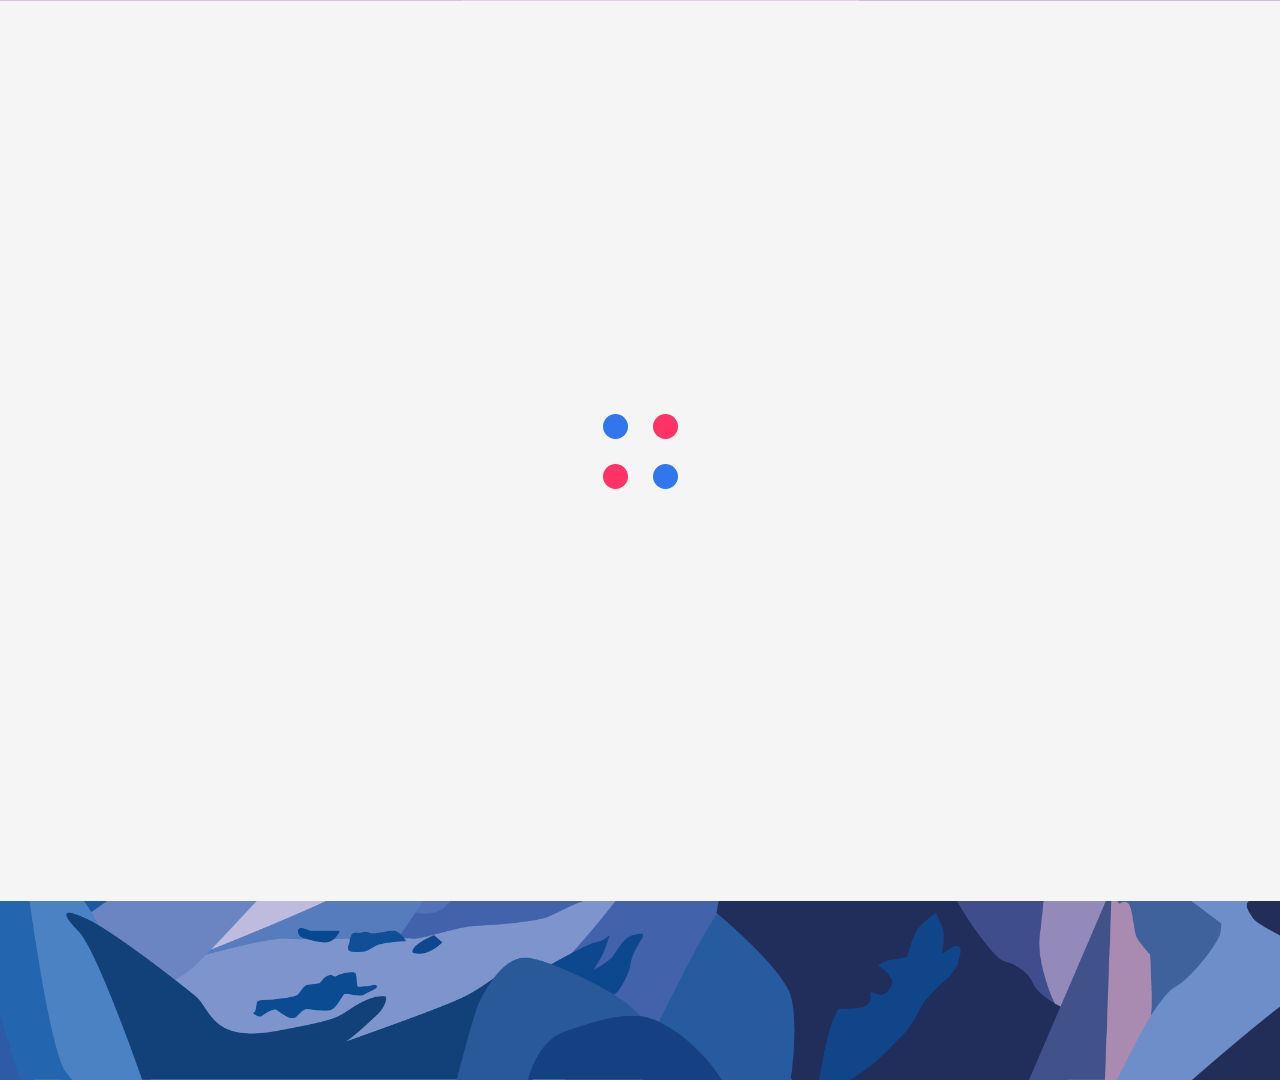
<file: Web/index.html>
<!DOCTYPE html>
<html>

<head>
	<title>智慧旅游大数据系统</title>
	<link rel="icon" href="./images/疫情填报.svg">
	<!--mobile apps-->
	<meta name="viewport" content="width=device-width, initial-scale=1">
	<meta http-equiv="Content-Type" content="text/html; charset=utf-8" />
	<script
		type="application/x-javascript"> addEventListener("load", function() { setTimeout(hideURLbar, 0); }, false); function hideURLbar(){ window.scrollTo(0,1); } </script>
	<!--mobile apps-->
	<!--Custom Theme files -->
	<link href="css/bootstrap.css" type="text/css" rel="stylesheet" media="all">
	<link href="css/style.css" type="text/css" rel="stylesheet" media="all">
	<link rel="stylesheet" href="./font-awesome-4.7.0/font-awesome-4.7.0/css/font-awesome.min.css">
	<!-- //Custom Theme files -->
	<!-- js -->
	<script src="js/jquery-1.11.1.min.js"></script>
	<!--//web-fonts-->
	<!--animate-->
	<link href="css/animate.css" rel="stylesheet" type="text/css" media="all">
	<!-- Style CSS -->
	<link rel="stylesheet" href="assets/css/style.css">

	<script src="js/wow.min.js"></script>
	<script>
		new WOW().init();
	</script>
	<!--//end-animate-->
	<!-- start-smoth-scrolling-->
	<script type="text/javascript">
		jQuery(document).ready(function ($) {
			$(".scroll").click(function (event) {
				event.preventDefault();

				$('html,body').animate({ scrollTop: $(this.hash).offset().top }, 1000);
			});
		});
	</script>
	<!--//end-smoth-scrolling-->
	<style>
		@import url('https://fonts.googleapis.com/css?family=Lato:300,700');

		body {
			background: #81CCE8;
		}

		.search-box {
			margin-top: 3.5em;
			display: flex;
			justify-content: center;
			align-items: center;
		}

		input {
			box-shadow: 0px 5px 7px rgba(0, 0, 0, .1);
			background: rgba(255, 255, 255, .7);
			border: 2px solid rgba(133, 176, 218, .7);
			outline: none;
			width: 500px;
			height: 63px;
			border-radius: 15px 0 0 15px;
			font-size: 1.4em;
			font-weight: 300;
			padding: 0px 10px;
			font-family: 'Lato', sans-serif;
			letter-spacing: 2px;
			text-transform: uppercase;
			color: rgba(31, 60, 136, .7);
		}

		input::-moz-placeholder {
			/* Mozilla Firefox 19+ */
			color: #000;
			opacity: 1;
		}

		.search-btn {
			box-shadow: 0px 5px 7px rgba(0, 0, 0, .1);
			height: 62px;
			width: 65px;
			outline: none;
			border-radius: 0 15px 15px 0;
			background: linear-gradient(rgba(133, 176, 218, .7), rgb(223, 177, 205));
			color: #ffffff;
			border: none;
			transition: all .3s ease;
		}

		.search-btn :hover {
			transition: all .3s ease;
			font-size: 2.5em;
		}
	</style>
</head>

<body>
	<!-- PRELOADER
		============================================= -->
	<div id="loader-wrapper">
		<div id="loader">
			<div class="cssload-spin-box"></div>
		</div>
	</div>

	<!--banner-->
	<div id="home" class="banner">
		<div class="banner-info">
			<div class="banner-top">
				<div class="container">
					<div class="col-md-6 banner-top-left wow slideInDown animated" data-wow-delay=".5s">
						<ul class="social-icons">
							
						</ul>
					</div>
					<div class="col-md-6 banner-top-right wow slideInDown animated" data-wow-delay=".5s">
						
					<div class="clearfix"> </div>
				</div>
			</div>
			<div class="banner-text" style="margin-top: -10px;">
				<h1 class="wow slideInRight animated" data-wow-delay=".5s"
					style="font-size: 3.5em;font-weight: lighter;color: rgb(237, 243, 255);margin-bottom: 20px;">智慧旅游大数据系统</h1>
				<h1 class="wow slideInLeft animated" data-wow-delay=".5s"
					style="font-size: 5.5em;color: rgb(88,120,181);">请输入您的目的地</h1>
				<p class="wow slideInRight animated" data-wow-delay=".5s" style="color: rgba(88,120,181,.7);margin-top: 30px;">Please
					enter your destination </p>
				<div>
					<div class="search-box wow slideInLeft animated">
						<input class="-ms-input-placeholder" type="search" placeholder="请输入景点位置" />
						<a href="./main.html" target="_black">
							<button type="submit" class="search-btn"><i class="fa fa-search"></i></button></a>
					</div>
				</div>
			</div>
			<div style="height:8.1em;"></div>
			<!--navigation-->
			<!-- <div class="top-nav wow">
				<div class="container">
					<div class="navbar-header logo">
						<button type="button" class="navbar-toggle collapsed" data-toggle="collapse"
							data-target="#bs-example-navbar-collapse-1">
							Menu
						</button>
					</div>
					<!-- Collect the nav links, forms, and other content for toggling -->
					<!-- <div class="collapse navbar-collapse" id="bs-example-navbar-collapse-1" style="margin-top: 2em;">
						<div class="menu">
							<ul class="nav navbar">
								<li class="menu-item menu-item-current"><a href="#home"
										class="menu-link scroll">疫情查询</a></li>
								<li class="menu-item"></li>
								<li class="menu-item"></li>
								<li class="menu-item"><a href="#">疫情实况</a></a></li>
							</ul>
						</div>
						<div class="clearfix"> </div>
						<script src="js/classie.js"></script>
						<script>
							(function () {
								[].slice.call(document.querySelectorAll('.menu')).forEach(function (menu) {
									var menuItems = menu.querySelectorAll('.menu-link'),
										setCurrent = function (ev) {
											ev.preventDefault();

											var item = ev.target.parentNode; // li

											// return if already current
											if (classie.has(item, 'menu-item-current')) {
												return false;
											}
											// remove current
											classie.remove(menu.querySelector('.menu-item-current'), 'menu-item-current');
											// set current
											classie.add(item, 'menu-item-current');
										};

									[].slice.call(menuItems).forEach(function (el) {
										el.addEventListener('click', setCurrent);
									});
								});
							})(window);
						</script>
					</div> -->
					<!-- script-for sticky-nav -->
					
					<!-- /script-for sticky-nav -->
				</div>
			</div> -->
			<!--//navigation-->
		</div>
	</div>
	<script src="assets/js/roiton.js"></script>
	<script src="js/bootstrap.js"></script>
</body>

</html>
</file>
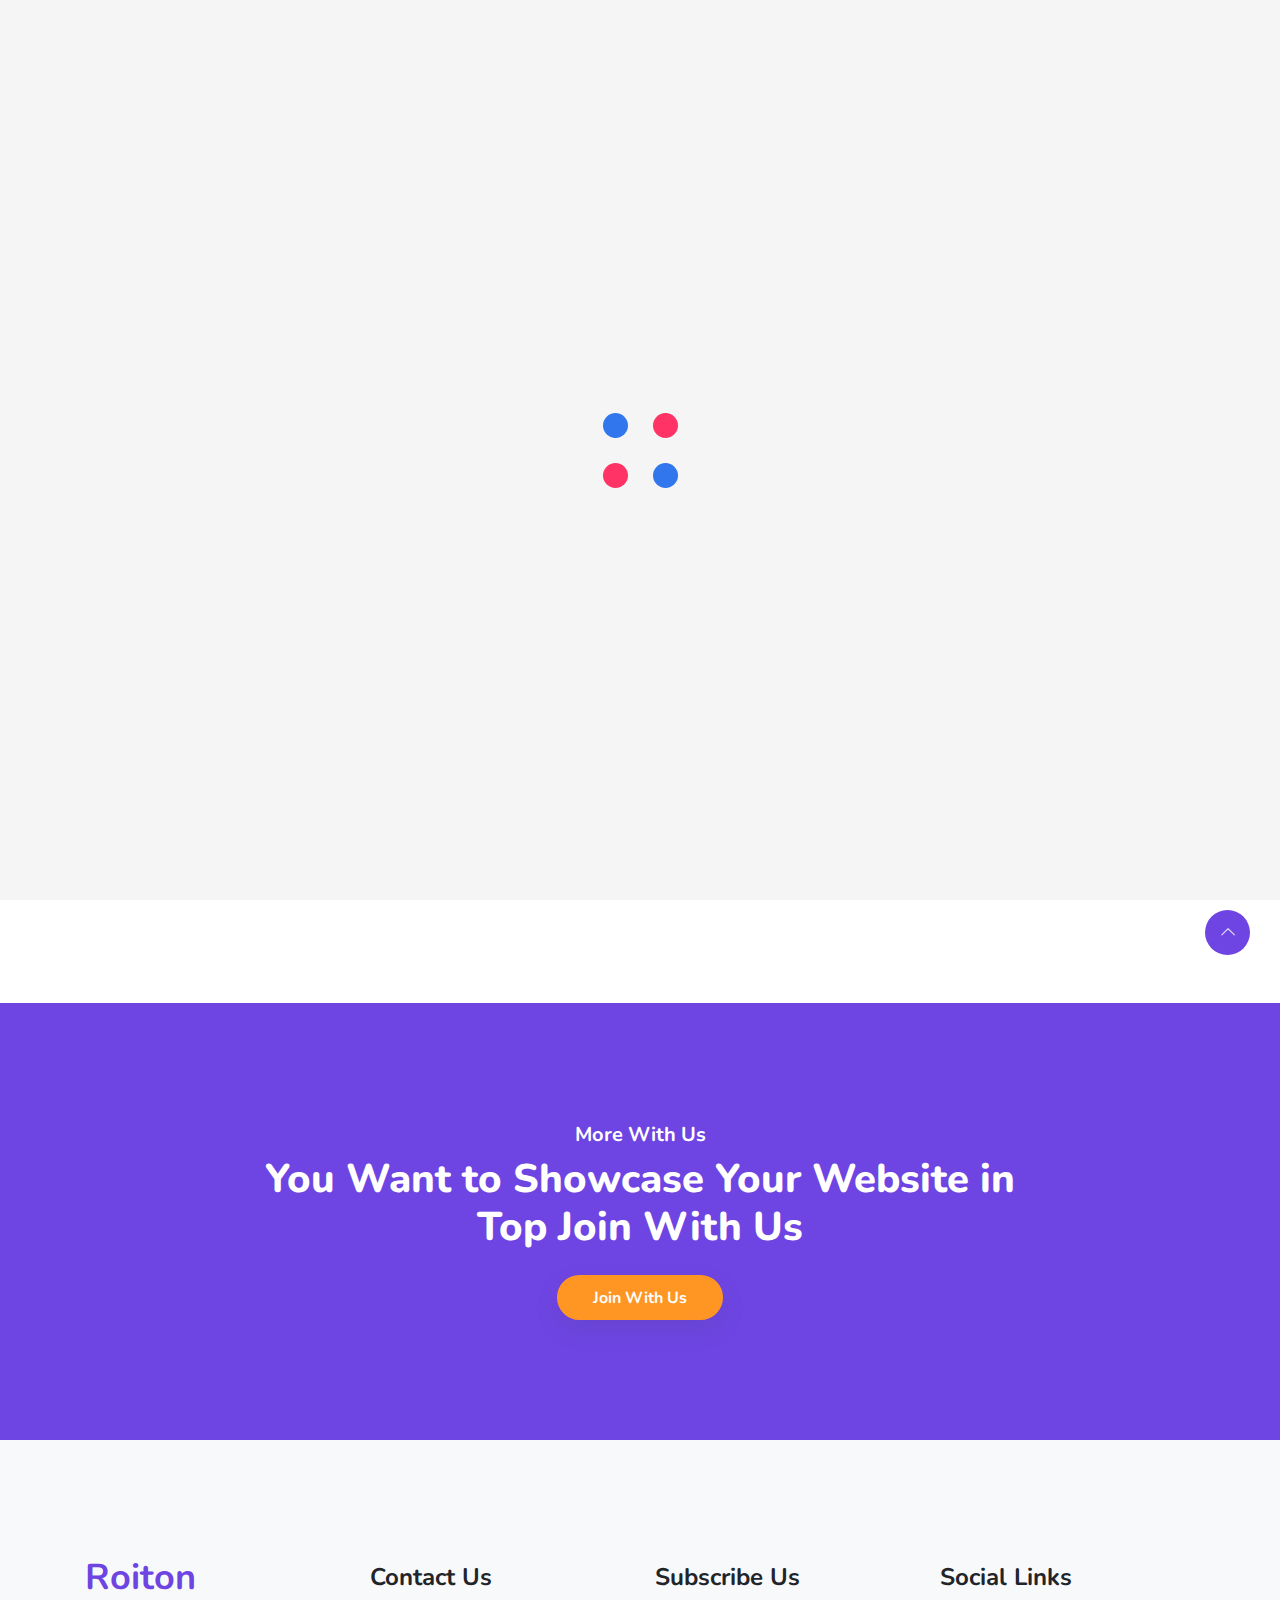
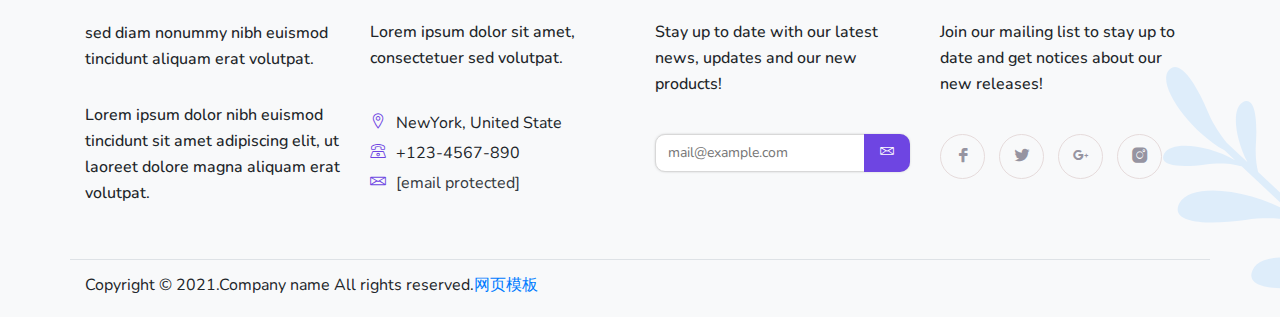
<file: Web/about-01.html>
﻿<!DOCTYPE html>
<html lang="en">
    <head>
        <meta charset="UTF-8">
        <meta name="viewport" content="width=device-width, initial-scale=1, shrink-to-fit=no">
        <meta name="description" content="Roiton"/>
        <meta name="keywords" content="Responsive, HTML5 template, Retrina Group, Multi Page, Landing, Startup, Business, Company, Corporate, Creative, Freelancers">
        <meta name="author" content="Retrina Group" />

  		<!-- SITE TITLE -->
        <title>Roiton - Bootstrap 4 Multipurpose Landing Pages Pack for Startups, Creatives and Freelancers</title>

        <!--  FavIcon  -->
        <link rel="shortcut icon" href="assets/img/favicon.ico">

        <!-- GOOGLE FONTS -->
        <link href="https://fonts.googleapis.com/css2?family=Nunito:wght@200;300;400;600;700;800;900&display=swap" rel="stylesheet">

        <!-- Bootstrap CSS -->
        <link rel="stylesheet" href="assets/css/bootstrap.css">
        <!-- Animated  CSS  -->
        <link rel="stylesheet" href="assets/css/animated.css">
        <!-- LineIcon Css -->
        <link rel="stylesheet" href="assets/css/LineIcons.css">
        <!--  Magnific Popup CSS  -->
        <link rel="stylesheet" href="assets/css/magnific-popup.css">
        <!--  Owl Carousel CSS  -->
        <link rel="stylesheet" href="assets/css/owl.carousel.min.css">
        <!-- Style CSS -->
        <link rel="stylesheet" href="assets/css/style.css">
    </head>

    <body data-spy="scroll" data-target="#scrollspy" data-offset="61">

       
        <!-- PRELOADER
		============================================= -->		
		<div id="loader-wrapper">
			<div id="loader">
				<div class="cssload-spin-box"></div>
			</div>
        </div>
        
        <!-- PAGE CONTENT
		============================================= -->	
		<div id="page-content" class="page-content demo-01">

            <!-- HEADER
            ============================================= -->
            <!-- HERO
            ============================================= -->

            <!-- ABOUT
            ============================================= -->


            <!-- SKILL
            ============================================= -->
            <section id="skills" class="py-6">
                <div class="container">


                    <div class="row align-items-center mt-5">
                        <div class="col-lg-6">
                            <h4 class="about-title">There are many variations of passages of Lorem ipsum </h4>
                            <p class="text-muted mt-2">There are many variations of passages of Lorem ipsum, or lipsum as it is sometimes known, is dummy text used in, graphic or web designs.</p>
                            <p class="text-muted">Maecenas placerat facilisis mollis. Duis sagittis ligula in sodales vehicula placerat facilisis....</p>
                        </div>
                        <div class="col-lg-6">
                            <div class="skill-box pt-4 pt-lg-0 mt-4 mt-lg-0">
                                <div class="skillbar clearfix" data-percent="95%">
                                    <div class="skillbar-title"><span>HTML</span></div>
                                    <div class="skillbar-bar"></div>
                                    <div class="skill-bar-percent">95%</div>
                                </div>
                                <div class="skillbar clearfix " data-percent="85%">
                                    <div class="skillbar-title"><span>CSS</span></div>
                                    <div class="skillbar-bar"></div>
                                    <div class="skill-bar-percent">85%</div>
                                </div>
                                <div class="skillbar clearfix" data-percent="75%">
                                    <div class="skillbar-title"><span>PHP</span></div>
                                    <div class="skillbar-bar"></div>
                                    <div class="skill-bar-percent">75%</div>
                                </div>
                                <div class="skillbar clearfix" data-percent="80%">
                                    <div class="skillbar-title"><span>JQuery</span></div>
                                    <div class="skillbar-bar"></div>
                                    <div class="skill-bar-percent">80%</div>
                                </div>
                            </div>
                        </div>
                    </div>   <!-- End row -->


                </div>  <!-- End container -->
            </section>   <!-- END SKILL -->



            <!-- TEAM
            ============================================= -->

             <!-- TESTIMONIAL
            ============================================= -->
            <section id="testimonial" class="testimonial py-6 text-center">
                <div class="container">
                    <div class="row">


                        <div class="col-lg-9 mx-auto">

                            <!-- Title -->
                            <div class="section-title">
                                <h3 class="sub-title base-color mb-2">Testimonials</h3>
                                <h2 class="title text-dark">What our client say about us </h2>
                            </div>

                            <div class="owl-carousel mt-4">


                                <!-- Item 01 -->
                                <div class="testimonial-item">
                                    <p>" In a professional context it often happens that private or corporate clients corder a publication to be made and presented with the actual content still not being ready. "</p>
                                    <div>
                                        <img src="assets/img/client/client-01.jpg"  class="m-auto" alt="/">
                                    </div>
                                    <p class="mt-3 font-weight-bold">-Jone Doe, 
                                        <span class="d-block">Seo Manager</span>
                                    </p>
                                </div>


                                <!-- Item 02 -->
                                <div class="testimonial-item">
                                    <p>" In a professional context it often happens that private or corporate clients corder a publication to be made and presented with the actual content still not being ready. "</p>
                                    <div>
                                        <img src="assets/img/client/client-02.jpg"  class="m-auto"  alt="/">
                                    </div>
                                    <p class="mt-3 font-weight-bold">-Jessy Doe, 
                                        <span class="d-block">UI Designer</span>
                                    </p>
                                </div>


                                <!-- Item 03 -->
                                <div class="testimonial-item">
                                    <p>" In a professional context it often happens that private or corporate clients corder a publication to be made and presented with the actual content still not being ready. "</p>
                                    <div>
                                        <img src="assets/img/client/client-03.jpg"  class="m-auto"  alt="/" >
                                    </div>
                                    <p class="mt-3 font-weight-bold">-Jully Doe, 
                                        <span class="d-block">UX Designer</span>
                                    </p>
                                </div>
                            </div>
                        </div>
                    </div>
                </div>  <!-- End container -->
            </section>  <!-- END TESTIMONIAL -->



            <!-- NEWSLETTER
            ============================================= -->
            <div class="newsletter-01 bg-base-color py-6">
                <div class="container">
                    <div class="row py-4">
                        <div class="col-lg-9 m-auto">
                            <h5 class="text-white text-capitalize">More With Us</h5>
                            <div class="mb-4">
                                <h2>You Want to Showcase Your Website in Top Join With Us</h2>
                            </div>

                            <!-- Buttons -->
                            <div class="hero-btns">
                                <a href="javascript:void(0);" class="btn text-capitalize mb-lg-0">Join With Us</a>
                            </div>
                           
                        </div>
                    </div>
                </div>
            </div>  <!--  END NEWSLETTER -->



            <!-- FOOTER
            ============================================= -->
            <footer id="footer" class="container-fluid pt-6 bg-light">
                <!-- FOOTER CONTENT -->
                <div class="row">
                    <div class="footer-section-bg-graphics">
                        <img src="assets/img/footer-section-bg.png" alt="/">
                    </div>

                    <div class="container">
                        <div class="row footer-section">


                            <!-- FOOTER Roiton-INFO -->
                            <div class=" col-lg-3 col-md-6">
                                <div class=" footer-section-logo">

                                    <!-- Title -->
                                    <a href="index.html">
                                        <h3 class="base-color">Roiton</h3>
                                    </a>

                                    <!-- Text -->	
                                    <p>sed diam nonummy nibh euismod tincidunt  aliquam erat volutpat.</p>
                                    <p>Lorem ipsum dolor nibh euismod tincidunt sit amet adipiscing elit, ut laoreet dolore magna aliquam erat volutpat.</p>
                                    
                                </div>

                            </div>  <!-- END FOOTER Roiton-INFO -->

                            <!-- FOOTER INFO -->
                            <div class="col-lg-3 col-md-6">
                                <div class="footer-section-information">

                                    <!-- Title -->
                                    <h4>Contact Us</h4>
                                        <!-- Text -->	
                                        <p>Lorem ipsum dolor sit amet, consectetuer sed volutpat.</p>
                        
                                    <ul>
                                        <li><span class="base-color lni-map-marker"></span>NewYork, United State</li>
                                        <li><span class="base-color lni-phone"></span>+123-4567-890</li>
                                        <li><span class="base-color lni-envelope"></span><a href="mailto:" class="text-dark"><span class="__cf_email__" data-cfemail="0675676b766a634675676b766a632865696b">[email&#160;protected]</span></a></li>
                                    </ul>
                                </div>

                            </div> <!-- END FOOTER INFO -->

                            <!-- FOOTER NEWSLETTER FORM -->
                            <div class="col-lg-3 col-md-6">
                                <div class="footer-section-newsletter">

                                    <!-- Title -->
                                    <h4>Subscribe Us</h4>

                                    <!-- Text -->
                                    <p>Stay up to date with our latest news, updates and our new products!</p>

                                    <form action="#" method="get">
                                        <button class="newsletter-btn" type="submit"><i class="lni-envelope text-white"></i></button>
                                        <input class="newsletter" type="text" placeholder="mail@example.com"/>
                                    </form>
                                </div>

                            </div>  <!-- END FOOTER NEWSLETTER FORM -->

                            <!-- FOOTER SOCIAL LINKS -->
                            <div class="col-lg-3 col-md-6">
                                <div class="footer-section-information">
                                    <!-- Title -->
                                    <h4>Social Links</h4>

                                    <!-- Text -->
                                    <p>Join our mailing list to stay up to date and get notices about our new releases!</p>

                                    <ul class="social-link list-inline">
                                        <li><a href="#"><i class="lni-facebook-filled"></i></a></li>
                                        <li><a href="#"><i class="lni-twitter-filled"></i></a></li>
                                        <li><a href="#"><i class="lni-google-plus"></i></a></li>
                                        <li><a href="#"><i class="lni-instagram-filled"></i></a></li>
                                    </ul>
                                </div>

                            </div> <!-- END SOCIAL LINKS -->
                        
                        </div>
                    </div> <!-- End container --> 

                </div>   <!-- END FOOTER CONTENT --> 


                <!-- FOOTER COPYRIGHT -->
                <div class="row footer-copy-right">
                    <div class="container">
                        <div class="row border-top">
                            <div class="col-sm-8 footer-copy-right-text">
                                Copyright &copy; 2021.Company name All rights reserved.<a target="_blank" href="https://sc.chinaz.com/moban/">&#x7F51;&#x9875;&#x6A21;&#x677F;</a>
                            </div>
                        </div>
                    </div>
                </div> <!-- END FOOTER COPYRIGHT -->

            </footer>  <!-- END FOOTER -->
           

         
        
            <!-- Return to Top -->
            <a href="javascript:void(0)" class="return-to-top"><i class="lni-chevron-up"></i></a>

		</div>



    <!--  jquery-3.5.1 -->
    <script src="assets/js/jquery-3.5.1.min.js"></script>
    <!--  Bootstrap JS  -->
    <script src="assets/js/bootstrap.js"></script>
    <!--  Easing JS  -->
    <script src="assets/js/jquery.easing.min.js"></script>
    <!--  Typed JS  -->
    <script src="assets/js/typed.js"></script>
    <!--  Wow JS  -->
    <script src="assets/js/wow.min.js"></script>
    <!--  CountTo JS  -->
    <script src="assets/js/jquery.countTo.js"></script>
    <!--  Isotope JS  -->
    <script src="assets/js/isotope.pkgd.min.js"></script>
    <!--  Magnific Popup JS  -->
    <script src="assets/js/jquery.magnific-popup.min.js"></script>
    <!--  Owl Carousel JS  -->
    <script src="assets/js/owl.carousel.min.js"></script>
    <!--  Custom JS  -->
    <script src="assets/js/roiton.js"></script>

    </body>
</html>
</file>
<file: Web/css/style.css>
body{
	margin:0;
	font-family: 'Roboto Condensed', sans-serif;
	background: #fff;
}
body a{
	transition: 0.5s all;
	-webkit-transition: 0.5s all;
	-moz-transition: 0.5s all;
	-o-transition: 0.5s all;
	-ms-transition: 0.5s all;
	text-decoration:none;
}
h1,h2,h3,h4,h5,h6{
	margin:0;	
}
p{
	margin:0;
}
ul,label{
	margin:0;
	padding:0;
}
body a:hover{
	text-decoration:none;
}
/*--baner--*/
.banner {
    height: 1080px;
    width: auto;
    background:url(../images/a.jpg) no-repeat center 0px;
	-webkit-background-size:cover;
	background-size:cover;
	-moz-background-size:cover;
	position: relative;
}
.banner-info {
	-webkit-background-size:cover;
	background-size: cover;
	-moz-background-size: cover;
	
}
/*--banner-top--*/
.banner-top {
    padding-top: 4em;
}
/*--social-icons--*/
ul.social-icons{
	display:block;
	padding: 0;
}
.social-icons li{
	display:inline-block;
}
.social-icons li a{  
    background: url(../images/social-icons.png) no-repeat 2px 1px;
    display: block;
    height: 30px;
    width: 30px;
	margin-right: 1em;
	-webkit-transition: .5s all;
    transition: .5s all;
    -moz-transition: .5s all;
}
.social-icons li a:before {
	content: '';
    display: block;
    height: 30px;
    width: 30px;
    border: 1px solid #fff;	
	-webkit-transform: rotate(45deg);
	transform: rotate(45deg);
	-moz-transform: rotate(45deg);
	-o-transform: rotate(45deg);
	-ms-transform: rotate(45deg);   
}
.social-icons li a.fb{
	background-position:2px -31px;
}
.social-icons li a.in{
    background-position: 3px -64px;
}
.social-icons li a.dott {
    background-position: 2px -97px;
}
.social-icons li a:hover::before {
    border-color: #00FFFF;
}
/*--//social-icons--*/
.banner-top-right p {
    color: #fff;
    font-size: 1.5em;
    text-align: right;
    font-weight: 100;
    font-family:'等线', cursive;
    letter-spacing: 4px;
}
.banner-top-right p span.glyphicon{
    font-size: 1.2em;
}
/*--//banner-top--*/
/*--banner-text--*/
.banner-text {
    padding: 17.6em 0 19.1em;
    text-align: center;
}
.banner-text h1 {
    color: #fff;
    font-size: 13em;
    letter-spacing: 25px;
    line-height: 1em;
}
.banner-text h1 a {
    color: #fff;
	display: inline-block;
	text-decoration:none;
}
.banner-text p {
    font-size: 1.2em;
    color: #fff;
    letter-spacing: 14px;
    margin-top: 0.5em;
}
/*--//banner-text--*/
/*--top-nav--*/
.top-nav {
    z-index: 999;
    background: rgba(255, 255, 255, 0.18);
    padding: 1em 0;
}
nav.navbar.navbar-default {
    background-color: inherit;
    border: none;
    margin: 0;
}
ul.nav.navbar {
    text-align: center;
	margin: 0;
	min-height: inherit;
}
.top-nav ul li {
    margin: 0 0 0 1em;
    display: inline-block;
}
.top-nav ul li:nth-child(1){
	 margin: 0;
}
/* Effect 11: text fill based on Lea Verou's animation http://dabblet.com/gist/6046779 */
.top-nav ul li a {
    text-decoration: none;
    letter-spacing: 6px;
    font-size: 1.8em;
    color: #fff;
    position: relative;
    font-weight: 100;
    padding: .5em 1.5em;
}
.nav > li > a:hover, .nav > li > a:focus {
    background: none;
}

/* Common styles for all menus */
.menu-item {
	display: block;
	margin: 1em 0;
}
.menu-link {
	font-size: 1.05em;
	font-weight: bold;
	display: block;
	padding: 1em;
	cursor: pointer;
	-webkit-user-select: none;
	-moz-user-select: none;
	-ms-user-select: none;
	user-select: none;
	-webkit-touch-callout: none;
	-khtml-user-select: none;
	-webkit-tap-highlight-color: rgba(0, 0, 0, 0);
}
.menu-link:hover,
.menu-link:focus {
	outline: none;
}
/* Viola */
.menu-item {
	position: relative;
	margin: 0 1em;
}
.menu-link {
	position: relative;
	display: block;
	text-align: center;
	color: #21b2a6;
	-webkit-transition: color 0.4s;
	transition: color 0.4s;
	-moz-transition: color 0.4s;
}
.menu-link:hover,
.menu-link:focus {
	color: #fff;
}

.menu-item-current .menu-link,.menu-link:hover {
	color: #80d3e7;
}

.menu-item::before,
.menu-item::after,
.menu-link::before,
.menu-link::after {
	content: '';
	position: absolute;
	background: #21b2a6;
	-webkit-transition: -webkit-transform 0.2s;
	transition: transform 0.2s;
	-webkit-transition: transform 0.2s;
}

.menu-item::before,
.menu-item::after {
	top: 0;
	width: 2px;
	height: 100%;
	-webkit-transform: scale3d(1, 0, 1);
	transform: scale3d(1, 0, 1);
	-moz-transform: scale3d(1, 0, 1);
	-o-transform: scale3d(1, 0, 1);
	-ms-transform: scale3d(1, 0, 1);
}

.menu-item::before {
	left: 0;
	-webkit-transform-origin: 50% 100%;
	transform-origin: 50% 100%;
	-moz-transform-origin: 50% 100%;
}

.menu-item::after {
	right: 0;
	-webkit-transform-origin: 50% 0%;
	transform-origin: 50% 0%;
	-moz-transform-origin: 50% 100%;
}

.menu-link::before,
.menu-link::after {
	left: 0;
	width: 100%;
	height: 2px;
	-webkit-transform: scale3d(0, 1, 1);
	transform: scale3d(0, 1, 1);
	-moz-transform: scale3d(0, 1, 1);
	-o-transform: scale3d(0, 1, 1);
	-ms-transform: scale3d(0, 1, 1);
}

 .menu-link::before {
	top: 0;
	-webkit-transform-origin: 0 50%;
	transform-origin: 0 50%;
	-moz-transform-origin: 0 50%;
}

.menu-link::after {
	bottom: 0;
	-webkit-transform-origin: 100% 50%;
	transform-origin: 100% 50%;
	-moz-transform-origin: 100% 50%;
}
.menu-item-current::before,
 .menu-item-current::after,
.menu-item-current .menu-link::before,
.menu-item-current .menu-link::after ,.menu-link::before:hover,.menu-link::after:hover{
	-webkit-transform: scale3d(1, 1, 1);
	transform: scale3d(1, 1, 1);
	-moz-transform: scale3d(1, 1, 1);
	-o-transform: scale3d(1, 1, 1);
	-ms-transform: scale3d(1, 1, 1);
	-webkit-transition-timing-function: cubic-bezier(0.4, 0, 0.2, 1);
	transition-timing-function: cubic-bezier(0.4, 0, 0.2, 1);
	-moz-transition-timing-function: cubic-bezier(0.4, 0, 0.2, 1);
	-webkit-transition-duration: 0.4s;
	transition-duration: 0.4s;
	-moz-transition-duration: 0.4s;
}
.fixed {
    position: fixed;
    top: 0;
    width: 100%;
    margin: 0 auto;
    left: 0;
    background: #000;
    padding: 1.2em 0;
}
/*--//top-nav--*/
/*--welcome--*/
.welcome{
	padding:8em 0;
}
h3.title,h2.title{
    font-size: 5em;
    color: #21b2a6;
    margin-bottom: 1em;
    text-align: center;
}
.welcome-right {
    padding: 2em 12em 0 3em;
}
.welcome img {
    width: 100%;
}
.welcome h5 {
    font-size: 2em;
    font-family: 'Roboto Condensed', sans-serif;
    font-weight: 800;
    margin: 2em 1em 1em;
    position: relative;
    color: #999;
}
.welcome h5:before {
    content: '';
    border: 5px solid #999;
    padding: 1em;
	-webkit-transform: rotate(45deg);
	transform: rotate(45deg);
	-moz-transform: rotate(45deg);
	-o-transform: rotate(45deg);
	-ms-transform: rotate(45deg);
    position: absolute;
    text-align: center;
    left: -21px;
    top: -18px;
}
.welcome h4 {
    font-size: 3em;
    color: #21b2a6;
    margin: 1em 0 .3em;
    letter-spacing: 3px;
}
.welcome p{
	font-size:1.1em;
	color:#999;
	line-height:1.8em;
}
.welcome-bottom-left {
    padding: 5em 8em;
}
.welcome-bottom-right {
    padding-right: 7em;
    margin-top: -6em;
}
/*--//welcome--*/
/*--services--*/
.services{
	background: #21b2a6;
	padding-bottom: 13em;
}
.services h3.title{
	color:#fff;
}
.service {
    position: relative;
    margin: 50px auto 80px;
    width: 76%;
}
.service:before {
    width: 225px;
    height: 225px;
    text-align: center;
    border: 14px solid rgba(255, 255, 255, 0.34);
    -webkit-transition: all 0.3s;
    transition: all 0.3s;
	-moz-transition: all 0.3s;
	-webkit-transform: rotate(45deg);
	transform: rotate(45deg);
	-moz-transform: rotate(45deg);
	-o-transform: rotate(45deg);
	-ms-transform: rotate(45deg);
    content: '';
    position: absolute;
    left: 0;
    top: 0;
}
.service .icon-holder {
    position: relative;
    top: 39px;
    display: inline-block;
    padding: 10px;
    background: #21B2A6;
    -webkit-transition: all 0.3s;
    transition: all 0.3s;
    -moz-transition: all 0.3s;
    text-align: center;
    left: 30%;
}

.service .heading {
    position: relative;
    top: 21px;
    -webkit-transition: all 600ms cubic-bezier(0.68, -0.55, 0.265, 1.55);
    transition: all 600ms cubic-bezier(0.68, -0.55, 0.265, 1.55);
	-moz-transition: all 600ms cubic-bezier(0.68, -0.55, 0.265, 1.55);
    left: 9%;
    font-size: 2em;
	color: #fff;
}
.service .icon-holder span.glyphicon {
    font-size: 3em;
    color: #fff;
}
.service:hover:before{
	border-color: rgba(0, 0, 0, 0.125);
}
.service:hover .icon-holder {
    top: -55px;
}
.service:hover .heading {
    top: -30px;
	color: #fff;
}
.service p.text {
    color: #fff;
}
.service .text {
    width: 66%;
    margin: 0 auto;
    opacity: 0;
    -webkit-transition: all 600ms cubic-bezier(0.68, -0.55, 0.265, 1.55);
    transition: all 600ms cubic-bezier(0.68, -0.55, 0.265, 1.55);
	-moz-transition: all 600ms cubic-bezier(0.68, -0.55, 0.265, 1.55);
    -webkit-transform: scale(0);
    -ms-transform: scale(0);
    transform: scale(0);
	-o-transform: scale(0);
	-moz-transform: scale(0);
    text-align: center;
    top: 86%;
    position: absolute;
    left: 10%;
}

.service:hover .text {
	opacity: 1;
	-webkit-transform: scale(1);
	-ms-transform: scale(1);
	transform: scale(1);
	-moz-transform: scale(1);
	-o-transform: scale(1);
}
/*--//services--*/
/*--work--*/
.work-grids{
	position:relative;
	overflow:hidden;
}
.work h3.title {
    margin: 0.4em 0 .1em;
    text-align: left;
    letter-spacing: 5px;
}
.work ul {
	padding:0;
}
.work ul li {
	display:block;
	margin-top:1.5em;
	font-size:1.1em;
	color:#999;
}
.work ul li span.glyphicon{
	margin-right:.8em;
}
.welcome.work h4{
    margin: 0 0 0.5em;
    font-size: 2.5em;
    letter-spacing: 1px;
    color: #fff;
}
.work .img-text p {
    color: #fff;
}
.img-text {
    position: absolute;
    top: 0;
    padding: 3em 2em 0;
    text-align: center;
    width: 90%;
	-webkit-transition: .5s all;
    transition: .5s all;
	-moz-transition: .5s all;
	-webkit-transition-delay: .2s;
	transition-delay: .2s;
	-moz-transition-delay: .2s;
}
.img-caption::before {
    content: '';
    position: absolute;
    z-index: 0;
    top: 0;
    left: 14px;
    width: 90%;
    border: 128px solid rgba(0, 0, 0, 0.78);
    border-bottom: 65px solid transparent;
    height: 54%;
    -webkit-transition: .5s all;
    transition: .5s all;
	-moz-transition: .5s all;
}
.work-grids:hover div.img-text {
    top: -32%;
}
.work-grids:hover div.img-caption::before {
    top: -46%;
	-webkit-transition-delay: .3s;
	transition-delay: .3s;
	-moz-transition-delay: .3s;
}
/*--//work--*/
/*--slid--*/
.slid{
	background:url(../images/banner1.jpg)no-repeat 0px 0px fixed;
	-webkit-background-size:cover;
	background-size:cover;
	-moz-background-size:cover;
	padding:6em 0;
	text-align:center;
}
.slid h3 {
    font-size: 3em;
    color: #fff;
    letter-spacing: 3px;
    line-height: 1.6em;
}
.slid h3 span.glyphicon {
    font-size: 0.8em;
    vertical-align: middle;
}
.slid p {
    font-size: 1.1em;
    color: #fff;
    line-height: 1.8em;
	margin-top: 4em;
}
/*--//slid--*/
/*--gallery--*/
.gallery-grids {
    padding: 0 .5em;
}
.bottom-grids{
    padding: 1em .5em 0 0;
}
.gallery-grids a:focus {
    outline: none;
}
.bottom-grids:nth-child(2){
	padding:1em 0 0 .5em;
}
.bottom-grids2 {
    padding: 0 .5em 1em 0;
}
.bottom-grids2:nth-child(2) {
    padding: 0 0 1em .5em;
}
.gallery img.img-responsive {
    width: 100%;
}
/*----- Strip -----*/
.b-link-stripe{
	position:relative;
	display:block;
	vertical-align:top;
	font-weight: 300;
	overflow:hidden;
}
.b-link-stripe .b-wrapper{
	position:absolute;
	width:100%;
	height:100%;
	top:0;
	left:0;
	text-align:center;
	overflow:hidden;
}
/*------Animation effects------*/
.b-animate-go{
	text-decoration:none;
}
.b-animate{
	transition: all 0.5s;
	-moz-transition: all 0.5s;
	-webkit-transition: all 0.5s;
	visibility: hidden;	
}
.b-animate img{
	display: block;
}
/* lt-ie9 */
.b-animate-go:hover .b-animate{
	visibility:visible;
}
.b-from-left{
	position: absolute;
	top: 43%;
    left: -100%;
}
.b-animate-go:hover .b-from-left{
	left: 46%;
}
.b-wrapper:hover {
	background: rgba(0, 0, 0, 0.45);
	transition: 0.5s all;
	-webkit-transition: 0.5s all;
	-moz-transition: 0.5s all;
}
/*-- //gallery--*/
/*-- portfolio --*/
.portfolio-container {
    width: 60%;
    margin: 0 auto;
    display: block;
}
.portfolio-modal {
    padding: 0 !important;
	overflow: inherit !important;
}
.portfolio-modal .modal-content {
    padding: 10px 0 35px;
    min-height: 100%;
    border: 0;
    border-radius: 0;
    text-align: center;
    background-clip: border-box;
    -webkit-box-shadow: none;
    box-shadow: none;
	-moz-box-shadow: none;
}
.portfolio-modal .modal-content h3 {
    margin: 0.3em 0 0.6em 0;
    font-size: 4em;
    color: #fff;
    letter-spacing: 5px;
}
.portfolio-modal .modal-content img {
    margin: 0 auto;
    width: inherit;
    border: 12px solid rgba(255, 255, 255, 0.42);
    padding: 1em;
}
.portfolio-modal .modal-content p {
    padding: 2em 0;
    color: #fff;
}
.portfolio-modal .close-modal {
    position: absolute;
    top: 25px;
    right: 25px;
    width: 75px;
    height: 75px;
    background-color: transparent;
    cursor: pointer;
	opacity:1;
	z-index: 999;
}
.portfolio-modal .close-modal:hover {
    opacity: .7;
}
.modal-content {
	background-color:#00D6D6;
}
.portfolio-modal .close-modal .lr {
    z-index: 1051;
    width: 2px;
    height: 50px;
    margin-left: 35px;
    background-color: #fff;
    -webkit-transform: rotate(45deg);
    -ms-transform: rotate(45deg);
    transform: rotate(45deg);
	-moz-transform: rotate(45deg);
	-o-transform: rotate(45deg);
}
.portfolio-modal .close-modal .lr .rl {
    z-index: 1052;
    width: 2px;
    height: 50px;
    background-color: #fff;
    -webkit-transform: rotate(90deg);
    -ms-transform: rotate(90deg);
    transform: rotate(90deg);
	-moz-transform: rotate(90deg);
	-o-transform: rotate(90deg);
}
/*--//Portfolio --*/
/*--contact--*/
.contact{
	background: #ecf0f1;
}
.contact-left iframe {
    width: 100%;
    min-height: 32.5em;
    border: none;
}
.contact-form h5 {
    font-size: 2em;
    color: #333;
}
.welcome.contact h4 {
    margin: 0 0 .5em;
}
.address-left {
    float: left;
    width: 45%;
	position: relative;
}
.address-right {
    float: right;
    width: 46%;
}
.address-left:after {
    content: '';
    width: 1px;
    height: 100%;
    background: #ccc;
    position: absolute;
    top: 0;
    right: -17px;
}
.contact p a {
    color: #04B7B7;
}
.contact p a:hover{
    color: #999;
}
.info {
    margin-top: 3em;
}
.info ul {
    padding: 0;
    list-style: none;
}
.faq li {
    margin-top: 0.5em;
}
.faq li:nth-child(1) {
    margin: 0;
}
.faq li a {
    padding: 0.5em 1em;
    width: 85%;
    display: block;
    position: relative;
    color: #999;
    font-size: 1.1em;
    text-decoration: none;
    border: 1px solid #ccc;
}
.faq li a:hover,.faq li a.active{
	color: #fff;
	background:#21b2a6;
}
.faq span.glyphicon {
    margin-right: .5em;
    vertical-align: middle;
    font-size: 1em;
}
.faq li a.active span.glyphicon {
	-webkit-transform: rotatex(180deg);
	transform: rotatex(180deg);
	-moz-transform: rotatex(180deg);
	-o-transform: rotatex(180deg);
	-ms-transform: rotatex(180deg);
}
.faq li ul {
    width: 85%;
    border: 1px solid #DEDEDE;
    padding: 10px 20px;
    margin-top: .5em;
}
.faq li ul li p {
    font-size: 1em;
}
/*--//faq--*/
.contact-form {
    background: url(../images/slid.jpg)no-repeat 0px 0px fixed;
    -webkit-background-size: cover;
    background-size: cover;
    -moz-background-size: cover;
    padding: 6em 15em;
    text-align: center;
    margin-top: 6em;
}
.contact-form h3.title {
    margin-bottom: 0.1em;
}
.contact-form p {
    color: #fff;
    margin-bottom: 4em;
}
.contact-form input[type="text"] {
    width: 100%;
    color: #fff;
    background: none;
    outline: none;
    font-size: 1em;
    padding: .8em 1em;
    margin: .5em 0;
    border: solid 1px #fff;
    -webkit-appearance: none;
    display: inline-block;
}
.contact-form textarea {
    resize: none;
    width: 100%;
    background: none;
    color: #fff;
    font-size: 1em;
    outline: none;
    padding: .6em .8em;
    border: solid 1px #fff;
    min-height: 12em;
    -webkit-appearance: none;
    margin-top: .5em;
}
.contact-form input[type="submit"] {
    border: none;
    outline: none;
    color: #fff;
    padding: 0.8em 6em;
    font-size: 1.1em;
    margin: 1em 0 0 0;
    -webkit-appearance: none;
    background: #21b2a6;
    transition: 0.5s all;
    border: 2px solid #21b2a6;
    -webkit-transition: 0.5s all;
	transition: 0.5s all;
    -moz-transition: 0.5s all;
}
.contact-form input[type="submit"]:hover {
    background: none;
    color: #21b2a6;
}
::-webkit-input-placeholder{
	color:#fff !important;
}
/*--//contact--*/
/*--footer--*/
.footer h3 {
    font-size: 3em;
    color: #21b2a6;
    margin-bottom: 0.5em;
}
.footer-grids:nth-child(1) {
    padding: 0 5em 0 0;
}
.footer p a {
    color: #000;
}
.footer p a:hover{
    color: #21b2a6;
}
.footer input[type="text"] {
    outline: none;
    width: 75%;
    color: #999;
    font-size: 1em;
    padding: 10px 15px;
    font-family: 'Roboto Condensed', sans-serif;
    border: 3px solid #999;
    margin-bottom: 1em;
}
.footer input[type="submit"] {
    outline: none;
    border: 3px solid #21b2a6;
    width: 75%;
    background: #21b2a6;
    color: #fff;
    font-size: 1.1em;
    padding: 8px 12px;
    transition: .5s all;
    -webkit-transition: .5s all;
    -moz-transition: .5s all;
    font-family: 'Roboto Condensed', sans-serif;
}
.footer input[type="submit"]:hover {
    color: #21b2a6;
    background: #fff;
}
.footer-copy {
    margin: 3em 0 0;
    padding: 2em 0;
    border-top: 2px dashed #E8E8E8;
	border-bottom: 2px dashed #E8E8E8;
}
.footer-copy p {
    text-align: center;
}
.footer-copy p a {
    color: #000;
}
.footer-copy p a:hover{
    color: #aaa;
}
.footer-copy:hover{
    border-color: #21b2a6;
}
/*--//footer--*/
/*---- responsive-design -----*/
@media(max-width:1440px){
}
@media(max-width:1366px){
}
@media(max-width:1280px){
.banner-top {
    padding-top: 3em;
}
.banner-text h1 {
    font-size: 12em;
    letter-spacing: 20px;
}
.banner-text {
    padding: 10em 0 13.7em;
}
.banner-text p {
    font-size: 1.2em;
    letter-spacing: 12px;
}
h3.title,h2.title{
    font-size: 4.7em;
    margin-bottom: 0.8em;
}
.welcome {
    padding: 7em 0;
}
.top-nav ul li a {
    letter-spacing: 5px;
}
.service {
    margin: 30px auto 150px;
}
.service .icon-holder {
    left: 31%;
}
.service .heading {
    left: 14%;
    letter-spacing: 2px;
}
.service:hover .icon-holder {
    top: -48px;
}
.slid p {
    margin: 3em auto 0;
    width: 82%;
}
.slid h3 {
    font-size: 2.8em;
}
.portfolio-container {
    width: 70%;
}
}
@media(max-width:1080px){
.banner-text {
    padding: 11em 0 14em;
}
.banner-text h1 {
    font-size: 11em;
    letter-spacing: 19px;
}
.banner-text p {
    font-size: 1.2em;
    letter-spacing: 11px;
    margin-top: 0.8em;
}
.top-nav ul li a {
    font-size: 1.7em;
    padding: .5em 1.2em;
}
.welcome {
    padding: 6em 0;
}
h3.title,h2.title{
    font-size: 4.5em;
}
.welcome h5 {
    font-size: 1.8em;
}
.welcome h5:before {
    left: -18px;
}
.welcome-right {
    padding: 2em 0 0 2em;
}
.welcome-bottom-left {
    padding: 5em 6em;
}
.welcome-bottom-right {
    margin-top: -2em;
}
.service:before {
    width: 210px;
    height: 210px;
    border-width: 12px;
}
.service .icon-holder span.glyphicon {
    font-size: 2.8em;
}
.service .icon-holder {
    left: 33%;
    top: 22px;
}
.service .heading {
    left: 15%;
    letter-spacing: 2px;
    top: 5px;
    font-size: 1.8em;
}
.service:hover .icon-holder {
    top: -43px;
}
.service .text {
    width: 78%;
    top: 88%;
    font-size: 1em;
}
.work-grids.work-grd1 {
    padding: 0;
}
.work h3.title {
    margin: 0 0 .1em;
    letter-spacing: 4px;
}
.work ul li {
    margin-top: 1em;
}
.work-grids {
    padding: 0 .5em;
}
.img-caption::before {
    left: 8px;
    border: 110px solid rgba(0, 0, 0, 0.78);
    border-bottom: 48px solid transparent;
}
.img-text {
    padding: 2em 1em 0;
}
.welcome.work h4{
    margin: 0 0 0.3em;
	font-size: 2.4em;
}
.slid h3 {
    font-size: 2.5em;
}
.portfolio-container {
    width: 48%;
}
.contact-right {
    padding-right: 0;
}
.address-left {
    width: 51%;
}
.address-right {
    width: 38%;
}
.contact-form {
    padding: 5em 11em;
}
.footer-copy {
    margin: 2em 0 0;
}
}
@media(max-width:1024px){
.banner-text h1 {
    font-size: 10em;
    letter-spacing: 15px;
}
.banner-text p {
    font-size: 1.1em;
    letter-spacing: 10px;
}
.welcome {
    padding: 5em 0;
}
h3.title,h2.title{
    font-size: 4em;
}
.welcome-right {
    padding: 0 9em 0 2em;
}
.welcome h4 {
    font-size: 2.8em;
    margin: 1em 0 .1em;
    letter-spacing: 2px;
}
.welcome p {
    font-size: 1em;
}
.service .icon-holder {
    left: 34%;
}
.work ul li {
    font-size: 1em;
}
.slid h3 {
    font-size: 2.3em;
}
.slid p {
    margin: 2em auto 0;
    width: 73%;
    font-size: 1em;
}
.b-animate-go:hover .b-from-left {
    left: 44%;
    top: 37%;
}
.faq li a {
    font-size: 1em;
}
.contact-left iframe {
    min-height: 29em;
}
.contact-form p {
    margin-bottom: 2em;
}
.contact-form input[type="submit"] {
    padding: 0.7em 5em;
    font-size: 1em;
}
.footer h3 {
    font-size: 2.8em;
}
.contact-form {
    margin-top: 4em;
}
}
@media(max-width:991px){
.banner-top-left {
    float: left;
}
.banner-top-right {
    float: right;
}
.banner-text h1 {
    font-size: 9em;
    letter-spacing: 11px;
}
.banner-text p {
    letter-spacing: 8px;
}
.top-nav ul li a {
    font-size: 1.4em;
    padding: .3em 0.9em;
}
.welcome {
    padding: 4em 0;
}
h3.title,h2.title{
    font-size: 3.5em;
}
.welcome-left {
    float: left;
    width: 35%;
}
.welcome-right {
    padding: 0 0 0 1em;
    float: right;
    width: 65%;
}
.welcome h5 {
    font-size: 1.5em;
}
.welcome h5:before {
    left: -14px;
    top: -12px;
    border-width: 3px;
}
.welcome h4 {
    font-size: 2.6em;
    letter-spacing: 1px;
}
.welcome-bottom-left {
    padding: 3em 9em;
}
.welcome-grid-left {
    float: left;
    width: 37%;
}
.welcome-grid-right{
    float: right;
    width: 58%;
}
.welcome-bottom-right {
    margin-top: 0;
    padding-right: 3em;
}
.services-grids {
    float: left;
    width: 33.33%;
}
.service:before {
    width: 190px;
    height: 190px;
    border-width: 10px;
}
.service .icon-holder span.glyphicon {
    font-size: 2.2em;
}
.service:before {
    width: 165px;
    height: 165px;
    border-width: 10px;
}
.service .icon-holder {
    left: 35%;
    top: 20px;
}
.service .heading {
    left: 13%;
    letter-spacing: 1px;
    top: 5px;
    font-size: 1.6em;
	margin: 0.6em 0 .1em;
}
.service .text {
    width: 88%;
    top: 71%;
    font-size: 0.9em;
    left: 7%;
}
.service:hover .icon-holder {
    top: -34px;
}
.service {
    margin: 30px auto 100px;
}
.work-grids.work-grd1 {
    padding: 0;
    float: none;
    width: 100%;
	margin-bottom: 1.5em;
}
.work-grids {
    padding: 0;
    float: left;
    width: 32%;
}
.work-grids:nth-child(3) {
    margin: 0 1em;
}
.img-caption::before {
    left: 0;
    border: 116px solid rgba(0, 0, 0, 0.78);
    border-bottom: 65px solid transparent;
}
.img-text {
    padding: 2.5em 1em 0;
}
.slid {
    padding: 4.5em 0;
}
.slid h3 {
    font-size: 2em;
}
.slid p {
    width: 90%;
}
.gallery-grids.glry-grid1 {
    float: left;
    width: 50%;
	padding: 0 .5em 0 0;
}
.gallery-grids.glry-grid1:nth-child(2) {
    padding: 0 0 0 .5em;
}
.bottom-grids {
    float: left;
    width: 50%;
}
.bottom-grids2 {
    float: left;
    width: 50%;
}
.b-animate img {
    width: 75% !important;
}
.contact-right {
    margin-top: 2em;
}
.contact-form {
    margin-top: 3em;
}
.contact-left iframe {
    min-height: 20em;
}
.contact-form {
    padding: 3.5em 6em;
}
.contact-form input[type="text"] {
    font-size: 0.9em;
    padding: .7em 1em;
}
.contact-form p {
    margin-bottom: 1.5em;
}
.footer-grids {
    float: left;
    width: 33%;
}
.footer-grids:nth-child(1) {
    padding: 0 1em 0 0;
}
.footer h3 {
    font-size: 2.5em;
    margin-bottom: .3em;
}
.footer input[type="text"],.footer input[type="submit"]{
    width: 100%;
    font-size: 0.9em;
    padding: 8px 15px;
	border-width: 2px;
}
.footer-copy {
    padding: 1em 0;
}
.portfolio-modal .modal-content h3 {
    font-size: 3em;
    letter-spacing: 3px;
}
}
@media(max-width:800px){
.banner-top {
    padding-top: 2em;
}
.banner-top-right p {
    font-size: 1.3em;
    letter-spacing: 3px;
}
.top-nav ul li a {
    letter-spacing: 3px;
}
.banner-text p {
    letter-spacing: 7px;
}
}
@media(max-width:768px){
.banner-text h1 {
    font-size: 8em;
    letter-spacing: 10px;
}
.banner-text p {
    letter-spacing: 6px;
}
.welcome {
    padding: 3em 0;
}
h3.title,h2.title{
    margin-bottom: 0.6em;
}
.service .heading {
    left: 17%;
}
.welcome.work h4 {
    font-size: 2em;
}
.slid h3 {
    font-size: 1.8em;
    letter-spacing: 2px;
}
.portfolio-container {
    width: 60%;
}
}
@media(max-width:767px){
.top-nav {
    padding: 0.2em 0;
}
button.navbar-toggle {
    color: #fff;
    font-size: 1.8em;
    text-align: center;
    float: none;
    display: block;
	width: 100%;
	margin: 0;
}
.top-nav ul li {
    display: block;
	margin: .5em 0;
}
div#bs-example-navbar-collapse-1 {
    margin: 0;
    padding: 0;
}
ul.nav.navbar-right {
    text-align: center;
}
div#bs-example-navbar-collapse-1 {
    margin: 0;
    padding: 0.5em 2em;
    position: absolute;
    width: 100%;
    background: #000;
    z-index: 9;
    left: 0;
}
}
@media(max-width:640px){
.banner-text h1 {
    font-size: 7em;
    letter-spacing: 8px;
}
.banner-text p {
    letter-spacing: 4px;
}
.banner-text {
    padding: 9em 0;
}
.welcome-right {
    width: 63%;
}
.welcome-left {
    width: 35%;
    padding-left: 0;
}
.welcome h4 {
    font-size: 2.4em;
    margin: 0.9em 0 0;
}
.welcome-bottom-left {
    padding: 2em 6em;
}
.welcome-bottom-right {
    padding-right: 0em;
}
.services-grids {
    float: none;
    width: 41%;
    margin: 5em auto;
}
.service {
    margin: 30px auto 160px;
}
.work-grids {
    width: 31.7%;
}
.img-text {
    padding: 1.5em 1em 0;
    width: 100%;
}
.img-caption::before {
    left: 0;
    border: 95px solid rgba(0, 0, 0, 0.78);
    border-bottom: 54px solid transparent;
}
.contact-left iframe {
    min-height: 17em;
}
.contact-form {
    margin-top: 2em;
}
.contact-form {
    padding: 2.5em 4em;
}
.contact-form p {
    margin-bottom: 1em;
}
.contact-form textarea {
    min-height: 10em;
}
.welcome.contact h4 {
    margin: 0 0 .3em;
}
.info {
    margin-top: 1.5em;
}
}
@media(max-width:480px){
.banner-text h1 {
    font-size: 5em;
    letter-spacing: 6px;
}
.banner-text p {
    letter-spacing: 3px;
}
.banner-text {
    padding: 5em 0;
}
button.navbar-toggle {
    font-size: 1.5em;
}
.top-nav ul li a {
    font-size: 1.3em;
    padding: .3em 0.9em;
    letter-spacing: 2px;
}
.welcome {
    padding: 2.5em 0;
}
h3.title,h2.title{
    font-size: 2.8em;
}
.welcome-right {
    width: 65%;
}
.welcome h5 {
    font-size: 1.2em;
}
.welcome h5 {
    margin: 1.5em 1em 1em;
}
.welcome h5:before {
    left: -11px;
}
.welcome-bottom-left {
    padding: 1em 0;
}
.welcome h4 {
    font-size: 2em;
    margin: 0.8em 0 0;
}
.service:before {
    width: 180px;
    height: 180px;
}
.services-grids {
    width: 60%;
}
.service .heading {
    margin: 1em 0 .1em;
}
.service .text {
    top: 82%;
}
.service:hover .icon-holder {
    top: -39px;
}
.welcome.services {
    padding-bottom: 0;
}
.work-grids {
    width: 50%;
    float: none;
    margin: 0 auto;
}
.img-caption::before {
    border: 110px solid rgba(0, 0, 0, 0.78);
    border-bottom: 67px solid transparent;
}
.work-grids:nth-child(3) {
    margin: 1em auto;
}
.slid {
    padding: 3em 0;
}
.slid h3 {
    font-size: 1.5em;
    letter-spacing: 1px;
}
.slid p {
    width: 100%;
	margin: 1em auto 0;
}
.gallery-grids.glry-grid1 {
    float: none;
    width: 100%;
    padding: 0;
}
.gallery-grids.glry-grid1:nth-child(2) {
    padding: 1em 0;
}
.portfolio-container {
    width: 85%;
}
.footer-grids {
    float: none;
    width: 100%;
	padding: 0;
}
.footer-grids:nth-child(1) {
    padding: 0;
}
.footer-grids:nth-child(2) {
    margin: 1em 0;
}
.footer h3 {
    font-size: 2.2em;
}
}
@media(max-width:414px){
.social-icons li a:before {
    display: block;
    height: 25px;
    width: 25px;
}
.social-icons li a {
    background-position:1px 1px;
    height: 20px;
    width: 20px;
    background-size: 145%;
}
.social-icons li a.fb {
    background-position: 0px -29px;
}
.social-icons li a.in {
    background-position: 2px -58px;
}
.social-icons li a.dott {
    background-position: 1px -88px;
}
.banner-top {
    padding-top: 3.5em;
    padding-bottom: 1.5 em;
}
.banner-top-left,.banner-top-right {
    padding: 0;
}
.banner-top-right p {
    font-size: 1.2em;
    letter-spacing: 2px;
}
.banner-top-right p span.glyphicon {
    font-size: 1em;
}
.welcome-right {
    padding: 0;
}
.service {
    width: 72%;
}
.services-grids {
    width: 81%;
}
.service .text {
    width: 82%;
}
.img-caption::before {
    border: 114px solid rgba(0, 0, 0, 0.78);
	border-bottom: 67px solid transparent;
}
.work-grids {
    width: 62%;
}
.banner-text p {
    letter-spacing: 2px;
    font-size: 1em;
}
.address-left,.address-right {
    width: 100%;
    float: left;
}
.address-left:after {
    width: 0;
    right: 0px;
}
.faq li a {
    padding: 0.4em 1em;
    width: 100%;
}
.faq span.glyphicon {
    font-size: 0.8em;
}
.faq li ul {
    width: 100%;
    padding: 8px 12px;
}
.contact-form {
    padding: 2em 2em;
}
}
@media(max-width:375px){
.banner-text h1 {
    font-size: 4.5em;
    letter-spacing: 3px;
}
.banner-text p {
    font-size: 0.9em;
}
.banner-text {
    padding: 4.5em 0;
}
.welcome {
    padding: 2em 0;
}
h3.title,h2.title{
    font-size: 2.5em;
}
.welcome-left,.welcome-grid-left {
    width: 100%;
	float: none;
    padding:0 1em;
}
.welcome-right,.welcome-grid-right {
    width: 100%;
    float: none;
}
.welcome-bottom-right {
    padding: 0;
}
.services-grids {
    width: 88%;
}
.service .text {
    width: 81%;
}
.img-caption::before {
    border: 102px solid rgba(0, 0, 0, 0.78);
    border-bottom: 55px solid transparent;
}
.portfolio-modal .modal-content h3 {
    font-size: 2.5em;
}
.portfolio-modal .close-modal .lr {
    height: 35px;
    margin-left: 65px;
}
.portfolio-modal .close-modal .lr .rl {
    height: 36px;
}
.portfolio-container {
    width: 93%;
}
.contact-left ,.contact-right{
    padding: 0;
}
.contact-right {
    margin-top: 1em;
}
.contact-form {
    padding: 2em 1em;
    margin-top: 1.5em;
}
.contact-form input[type="submit"] {
    padding: 0.5em 4em;
    font-size: 1em;
}
.social-icons li a {
    margin-right: 0.9em;
}
}
@media(max-width:320px){
.banner-top-right p {
    font-size: 1.1em;
    letter-spacing: 1px;
}
.banner-text h1 {
    font-size: 4em;
    letter-spacing: 2px;
}
.banner-text p {
    font-size: 0.87em;
    letter-spacing: 1px;
}
.welcome {
    padding: 1.5em 0;
}
h3.title,h2.title{
    font-size: 2.3em;
    margin-bottom: 0.4em;
}
.welcome-left, .welcome-grid-left {
    padding: 0;
}
.welcome p {
    font-size: 0.9em;
}
.services-grids {
    width: 100%;
    padding: 0;
}
.service .text {
    width: 89%;
}
.service {
    width: 65%;
}
.service .icon-holder {
    left: 37%;
}
.service:hover .icon-holder {
    top: -36px;
}
.work ul li {
    font-size: 0.9em;
    margin-top: 0.7em;
}
.work-grids {
    width: 75%;
}
.welcome.work h4 {
    font-size: 1.8em;
}
.img-caption::before {
    border: 103px solid rgba(0, 0, 0, 0.78);
    border-bottom: 55px solid transparent;
}
.slid h3 {
    font-size: 1.3em;
    letter-spacing: 0.5px;
}
.slid h3 span.glyphicon {
    font-size: 0.7em;
}
.slid p {
    margin: 0.5em auto 0;
    font-size: 0.9em;
}
.portfolio-modal .modal-content h3 {
    font-size: 2em;
}
.col-lg-offset-2 {
    padding: 0;
}
.portfolio-modal .close-modal {
    top: 13px;
}
.contact-left iframe {
    min-height: 11em;
}
.footer h3 {
    font-size: 2em;
}
}
/*--//responsive-design---*/
</file>
<file: Web/assets/css/style.css>
/*-----------------------------------------------------------
* Template Name    : Roiton | Bootstrap 4 Multipurpose Landing Pages Pack for Startups, Creatives and Freelancers
* Author           : Retrinagroup
* Version          : 1.0.0
* Created          : October 2020
* File Description : Main css file of the template

*------------------------------------------------------------
*/
/***********************
    1.GENERAL
    2.PRELOADER
    3.HEADER
    4.HERO
    5.ABOUT
    6.COUNT-UP
    7.SERVICES
    8.PRICE
    9.TEAM
    10.TESTIMONIAL
    11.BLOG
    12.CONTACT
    13.FOOTER
    14.RETURN-TO-TOP
    15.PAGE-HERO
    16.VIDEO
    17.SKILL-BAR
    18.NEWSLETTER
    19.ROITON-DARK
	20.RESPONSIVE
************************/
/*-------------------------
         GENERAL
-------------------------*/
body {
  font-family: "Nunito", sans-serif;
}

::selection {
  background: rgba(230, 230, 230, 0.8);
}

::-moz-selection {
  background: rgba(230, 230, 230, 0.8);
}

.full-screen {
  height: 100vh;
}

h1, h2, h3, h4, h5, h6 {
  font-weight: 700;
}

p {
  font-size: 1rem;
  font-weight: 500;
  line-height: 1.618;
}

.base-color {
  color: #6e45e2;
}

.bg-base-color {
  background-color: #6e45e2;
}

.second-color {
  color: #ff9624;
}

.pt-6, .py-6 {
  padding-top: 6rem;
}

.pb-6, .py-6 {
  padding-bottom: 6rem;
}

a:hover {
  text-decoration: none;
}

a, button {
  outline: none !important;
}

/*------------------------------------------*/
/*  PAGE CONTENT
/*------------------------------------------*/
#page-content {
  overflow: hidden;
}

/*------------------------------------------*/
/*   BUTTON SETTINGS
/*------------------------------------------*/
.btn {
  background-color: #ff9624;
  color: #fff;
  font-size: 1rem;
  line-height: 1;
  font-weight: 700;
  letter-spacing: 0;
  padding: 0.785rem 2.15rem;
  border: 2px solid #ff9624;
  border-radius: 100px;
  transition: all 400ms ease-in-out;
  box-shadow: 0 10px 20px 0 rgba(90, 70, 176, 0.3);
}

.btn:hover {
  box-shadow: none;
}

.btn-white {
  color: #333;
  background-color: #fff !important;
  border-color: #fff !important;
}

.btn-white:hover {
  color: #fff !important;
  background-color: #6e45e2 !important;
  border-color: #6e45e2 !important;
}

/*------------------------------------------*/
/*   SECTION TITLE
/*------------------------------------------*/
.section-title .title {
  font-size: 36px;
  font-weight: 700;
  line-height: 1.4;
}

.section-title .sub-title {
  font-size: 16px;
  text-transform: uppercase;
  font-weight: 700;
  color: #6e45e2;
}

/*------------------------------------------*/
/*   LISTS
/*------------------------------------------*/
ul {
  margin: 0;
  padding: 0;
  list-style: none;
}

/*-------------------------
        PRELOADER
-------------------------*/
#loader-wrapper {
  position: fixed;
  top: 0;
  left: 0;
  width: 100%;
  height: 100%;
  z-index: 10099;
  background-color: #f5f5f5;
}

#loader-wrapper .cssload-spin-box {
  position: absolute;
  margin: auto;
  left: 0;
  top: 0;
  bottom: 0;
  right: 0;
  width: 25px;
  height: 25px;
  border-radius: 100%;
  box-shadow: 25px 25px #3176ed, -25px 25px #ff3366, -25px -25px #3176ed, 25px -25px #ff3366;
  animation: cssload-spin ease infinite 4.6s;
}

@keyframes cssload-spin {
  0%,
  100% {
    box-shadow: 28px 28px #6e45e2, -28px 28px #ff3366, -28px -28px #6e45e2, 28px -28px #ff3366;
  }
  25% {
    box-shadow: -28px 28px #ff3366, -28px -28px #6e45e2, 28px -28px #ff3366, 28px 28px #6e45e2;
  }
  50% {
    box-shadow: -28px -28px #6e45e2, 28px -28px #ff3366, 28px 28px #6e45e2, -28px 28px #ff3366;
  }
  75% {
    box-shadow: 28px -28px #dfdfdf, 28px 28px #4f4d49, -28px 28px #dfdfdf, -28px -28px #4f4d49;
  }
}

/*-------------------------
         HEADER
-------------------------*/
.header-sticky {
  background-color: #ffffff;
  padding: 1px 0;
  box-shadow: 0 1px 3px 0 rgba(0, 0, 0, 0.1);
}

.header-sticky nav .nav-item .nav-link {
  color: #080e32 !important;
}

.header-sticky nav a.navbar-brand {
  color: #080e32 !important;
}

.header {
  padding: 8px 0;
  transition: all 1s ease;
}

.header .navbar-brand {
  padding-top: 0;
  padding-bottom: 0;
  margin-right: 5rem;
  font-weight: 700;
}

.header .navbar-dark .navbar-nav .nav-link {
  color: #fff;
}

.header .navbar-light .navbar-nav .nav-link {
  color: #555;
}

.header .navbar-toggler {
  border: none;
  outline: none;
}

.header .navbar-toggler .navbar-bar-icon i {
  font-size: 1.5rem !important;
  color: #080e32;
}

.header .navbar-nav .nav-item {
  margin: 0 3px;
}

.header .navbar-nav .nav-item .nav-link {
  font-size: 16px;
  font-weight: 600;
  letter-spacing: 0;
  padding: 10px 20px;
  border-radius: 7px;
}

.header .navbar-nav .dropdown-menu {
  background-color: #fff;
  padding: .25rem 0;
  margin: 0 0 0 -15px;
  border: none !important;
  border-radius: 10px;
  box-shadow: 0 0 4px -3px #000;
}

.header .navbar-nav .dropdown-item {
  font-size: 14px;
  font-weight: 500;
  padding: .5rem 1.25rem;
}

.header .navbar-nav .dropdown-item:hover {
  border-radius: 10px;
}

.header .navbar-nav .dropdown-toggle::after {
  vertical-align: .275em;
}

.header .navbar-nav .dropdown-item.dropdown-toggle {
  position: relative;
}

.header .navbar-nav .dropdown-item.dropdown-toggle::after {
  vertical-align: .275em;
  position: absolute;
  right: 15px;
  top: 15px;
  border-left: .31em solid;
  border-top: .31em solid transparent;
  border-right: 0;
  border-bottom: .31em solid transparent;
}

.header .navbar-nav .roiton-menu li a:hover,
.header .navbar-nav .roiton-menu li a:focus,
.header .navbar-nav .navbar > .show > a,
.header .navbar-nav .navbar > .show > a:focus,
.header .navbar-nav .navbar > .show > a:hover {
  color: #fff;
  background: transparent;
  outline: 0;
}

.header .navbar-nav .roiton-menu .collapse ul ul > li:hover > a,
.header .navbar-nav .navbar .show .dropdown-menu > li > a:focus,
.header .navbar-nav .navbar .show .dropdown-menu > li > a:hover,
.header .navbar-nav .roiton-menu .collapse ul ul ul > li:hover > a {
  background-color: rgba(190, 190, 190, 0.2);
  color: #292929;
}

@media only screen and (max-width: 992px) {
  .roiton-menu .show > .dropdown-toggle::after {
    transform: rotate(-90deg);
  }
}

@media only screen and (min-width: 992px) {
  .roiton-menu .collapse ul li {
    position: relative;
  }
  .roiton-menu .collapse ul li:hover > ul {
    display: block;
  }
}

/*-------------------------
          HERO-01
-------------------------*/
.hero {
  position: relative;
  background-size: cover;
  background-position: center center;
}

.hero .hero-center {
  position: relative;
  top: 50%;
  transform: translateY(-50%);
  z-index: 3;
}

.hero .hero-center .hero-content p {
  max-width: 450px;
}

.hero .hero-center .hero-txt {
  color: #ffffff;
}

.hero .hero-center .hero-txt h1 {
  font-size: 4rem !important;
  font-weight: 800;
}

.hero .hero-center .hero-txt .hero-btns {
  margin-top: 35px;
}

#hero-01 {
  background: linear-gradient(to bottom right, #644DED, #811389) !important;
}

#hero-01 .hero-bg-graphics {
  position: absolute;
  right: 0;
  bottom: 0;
  width: 100%;
}

#hero-01 .hero-bg-graphics img {
  width: 100%;
}

/*-------------------------
          ABOUT
-------------------------*/
.about {
  position: relative;
}

.about .about-bg-graphics {
  position: absolute;
  width: 22%;
  right: -5%;
  top: 75%;
}

.about .about-bg-graphics img {
  width: 100%;
}

/*-------------------------
         Count up
-------------------------*/
.count-up .count-item .count-icon i {
  font-size: 2.5rem;
  color: #6e45e2;
}

.count-up .count-item .count-content {
  margin: 10px 0;
}

.count-up .count-item .count-content .count-number {
  font-size: 4rem;
  font-weight: bold;
  color: #ff9624;
}

.count-up .count-item p {
  font-size: 1.25rem;
  font-weight: 700;
}

/*-------------------------
         Services
-------------------------*/
.services {
  position: relative;
}

.services .services-bg-graphics {
  position: absolute;
  width: 25%;
  left: -17%;
  top: -20%;
}

.services .services-bg-graphics img {
  width: 100%;
}

.services .serviceBox {
  padding: 20px 5px;
  text-align: center;
  border-bottom: 3px solid transparent;
  position: relative;
  transition: all 0.5s ease-in-out;
}

.services .serviceBox:hover {
  border-bottom-color: #6e45e2;
  background: #ffffff;
  box-shadow: 0 40px 80px 0 rgba(43, 35, 79, 0.14);
}

.services .serviceBox .service-icon {
  width: 100px;
  height: 100px;
  line-height: 120px;
  border-radius: 50%;
  margin: 0 auto;
  margin-bottom: 40px;
  transition: all 0.5s ease-in-out;
}

.services .serviceBox .service-icon img {
  width: 100%;
}

.services .serviceBox .service-icon i {
  font-size: 4.5rem;
  font-weight: 900;
  color: #ff9624;
}

.services .serviceBox h3 {
  font-size: 18px;
  line-height: 20px;
  font-family: sans-serif;
  margin: 20px 0;
  color: #444;
}

.services .serviceBox p {
  font-size: 14px;
  color: #7e828a;
}

@media screen and (max-width: 767px) {
  .serviceBox {
    margin-bottom: 10px;
  }
}

/*-------------------------
        PRICE
-------------------------*/
.price {
  position: relative;
}

.price .price-right-bg-graphics {
  position: absolute;
  left: -5%;
  bottom: -10%;
}

.price .price-right-bg-graphics img {
  width: 100%;
}

.price .pricingTable {
  text-align: center;
  background: #ffffff;
  margin: 15px;
  padding-bottom: 40px;
  border-radius: 10px;
  color: #cad0de;
  transform: scale(1);
  transition: all 0.5s ease 0s;
}

.price .pricingTable:hover {
  border-bottom-color: #6e45e2;
  background: #fff;
  box-shadow: 0 40px 80px 0 rgba(43, 35, 79, 0.14);
}

.price .pricingTable .pricingTable-header {
  padding: 30px 0;
  background: #f5f6f9;
  border-radius: 10px;
  transition: all 0.5s ease 0s;
}

.price .pricingTable:hover .pricingTable-header {
  background: #ff9624;
}

.price .pricingTable .pricingTable-header i {
  font-size: 50px;
  color: #858c9a;
  margin-bottom: 10px;
  transition: all 0.5s ease 0s;
}

.price .pricingTable .price-value {
  font-size: 42px;
  font-weight: 700;
  color: #ff9624;
  transition: all 0.5s ease 0s;
}

.price .pricingTable .month {
  display: block;
  font-size: 14px;
  color: #cad0de;
}

.price .pricingTable:hover .pricingTable-header i,
.price .pricingTable:hover .price-value,
.price .pricingTable:hover .month {
  color: #fff;
}

.price .pricingTable .heading {
  font-size: 24px;
  color: #ff9624;
  margin-top: 20px;
  text-transform: uppercase;
}

.price .pricingTable .pricing-content ul {
  list-style: none;
  padding: 0;
  margin-bottom: 30px;
}

.price .pricingTable .pricing-content ul li {
  line-height: 30px;
  color: #a7a8aa;
}

.price .pricingTable .pricingTable-signup a {
  display: inline-block;
  font-size: 15px;
  color: #fff;
  padding: 10px 35px;
  border-radius: 20px;
  background: #ff9624;
  text-transform: uppercase;
  transition: all 0.3s ease 0s;
}

.price .pricingTable .pricingTable-signup a:hover {
  box-shadow: 0 0 10px #ff9624;
}

.price .pricingTable.blue .price-value,
.price .pricingTable.blue .heading {
  color: #6e45e2;
}

.price .pricingTable.blue:hover .pricingTable-header,
.price .pricingTable.blue .pricingTable-signup a {
  background: #6e45e2;
}

.price .pricingTable.blue .pricingTable-signup a:hover {
  box-shadow: 0 0 10px #6e45e2;
}

.price .pricingTable.blue:hover .price-value {
  color: #fff;
}

@media screen and (max-width: 990px) {
  .pricingTable {
    margin: 0 0 20px 0;
  }
}

/*-------------------------
          TEAM
-------------------------*/
.team {
  position: relative;
}

.team .pricing-section-left-bg-graphics {
  position: absolute;
  left: -5%;
  bottom: -90%;
}

.team .pricing-section-left-bg-graphics img {
  width: 100%;
}

.team .our-team {
  text-align: center;
  border-radius: 10px;
}

.team .our-team .team_img {
  position: relative;
  overflow: hidden;
}

.team .our-team .team_img:after {
  content: "";
  width: 100%;
  height: 100%;
  background-color: rgba(255, 255, 255, 0.2);
  position: absolute;
  border-radius: 10px;
  bottom: -100%;
  left: 0;
  transition: all 0.3s ease 0s;
}

.team .our-team:hover {
  box-shadow: 0 40px 80px 0 rgba(43, 35, 79, 0.14);
  border-radius: 10px;
}

.team .our-team:hover .team_img:after {
  bottom: 0;
}

.team .our-team img {
  width: 100%;
  height: auto;
  border-radius: 10px;
}

.team .our-team .social {
  padding: 0 0 18px 0;
  margin: 0;
  list-style: none;
  position: absolute;
  top: -100%;
  right: 10px;
  background: #6e45e2;
  border-radius: 0 0 20px 20px;
  z-index: 1;
  transition: all 0.3s ease 0s;
}

.team .our-team .social li a {
  display: block;
  padding: 15px;
  color: #fff;
}

.team .our-team .social li a i {
  font-size: 18px;
}

.team .our-team:hover .social {
  top: 0;
}

.team .our-team:hover .social li a:hover {
  color: #ff9624;
}

.team .our-team .team-content {
  padding: 20px 0;
  background: #ffffff;
  border-radius: 10px;
}

.team .our-team .title {
  font-size: 18px;
  font-weight: bold;
  color: #ff9624;
  text-transform: capitalize;
  margin: 0 0 20px;
  position: relative;
}

.team .our-team .post {
  display: inline-block;
  font-size: 15px;
  color: #6e45e2;
  text-transform: capitalize;
}

@media only screen and (max-width: 990px) {
  .our-team {
    margin-bottom: 30px;
  }
}

/*-------------------------
       TESTIMONIAL
-------------------------*/
.testimonial .testimonial-item {
  max-width: 750px;
  margin: 0 auto;
}

.testimonial .testimonial-item p {
  font-size: 18px;
  font-weight: 400;
}

.testimonial .testimonial-item h4 {
  font-size: 16px;
  font-weight: 300 !important;
}

.testimonial .testimonial-item h4 span {
  font-size: 16px;
  font-weight: 300 !important;
}

.testimonial .owl-dot {
  outline: none;
}

.testimonial .owl-dot span {
  display: block;
  width: 15px;
  height: 5px;
  background-color: #ff9624;
  margin: 0 4px;
  border-radius: 15px;
  transition: all 0.5s ease;
}

.testimonial .owl-dot.active span {
  width: 30px;
  background-color: #6e45e2;
}

.testimonial .owl-carousel .testimonial-item img {
  width: 80px;
}

/*-------------------------
          BLOG
-------------------------*/
#blog {
  position: relative;
}

#blog .blog-section-left-bg {
  position: absolute;
  bottom: -5%;
  left: 5%;
}

#blog .blog-section-left-bg img {
  width: 100%;
}

#blog .blog-section-right-bg {
  position: absolute;
  top: -15%;
  right: -10%;
  z-index: -1;
}

#blog .blog-section-right-bg img {
  width: 100%;
}

#blog .image-blog {
  position: relative;
  overflow: hidden;
  border-radius: 10px !important;
}

#blog .image-blog img {
  width: 100%;
}

#blog .blog-item {
  background: #fff;
  border-radius: 10px !important;
  transition: all .3s ease-in-out;
}

#blog .blog-item .blog-link a {
  visibility: hidden;
}

#blog .blog-item:hover {
  box-shadow: 0 40px 80px 0 rgba(43, 35, 79, 0.14);
}

#blog .blog-item:hover h5 a {
  color: #6e45e2 !important;
}

#blog .blog-item:hover .blog-link a {
  visibility: visible;
}

#blog .blog-section-author {
  font-size: 14px;
  margin-bottom: 16px;
}

#blog .blog-section-author span a {
  color: #6e45e2;
}

#blog .blog-title {
  position: absolute;
  background-color: #080e32;
  padding: 15px 20px;
  bottom: -16px;
  left: 0;
  width: 100%;
  color: #ffffff;
}

#blog .blog-content h5 {
  margin-bottom: 0;
}

#blog .blog-content p {
  margin-top: 20px;
}

#blog .blog-link a {
  transition: all .3s ease-in-out;
}

#blog .blog-link a:hover {
  color: #ffffff !important;
}

#blog .blog-title ul li i {
  position: relative;
  top: 1px;
}

/*-------------------------
          CONTACT
-------------------------*/
.contact {
  /*-------------------------
        Map Location
    -------------------------*/
}

.contact ::-moz-placeholder, .contact .form-control::-moz-placeholder {
  color: #969696;
}

.contact .form-item .form-control {
  background: #ffffff;
  box-shadow: none;
  height: 44px;
  font-size: 14px;
  position: relative;
  transition: border .9s ease;
  border: 1px solid #d8d8d8;
  border-radius: 10px;
  color: #6e45e2;
  box-shadow: 0 0 4px -3px #000;
}

.contact .form-item .form-control:focus {
  border: 1px solid #6e45e2;
}

.contact .contact-form p {
  color: #333;
  font-size: 15px;
  line-height: 15px;
  font-weight: 700;
  margin-bottom: 10px;
  padding-left: 5px;
  display: block;
}

.contact .contact-form textarea {
  min-height: 175px;
}

.contact #message.toast {
  max-width: 500px;
  padding: 0;
  position: relative;
  top: 2px;
  display: inline-block;
  left: 3px;
  border: 2px solid #6e45e2;
  border-radius: 100px;
}

.contact .toast button span {
  position: relative;
  top: 6px;
  font-size: 14px;
  color: #6e45e2 !important;
  outline: none;
}

.contact .toast-body {
  background-color: transparent;
  color: #6e45e2;
  font-size: 14px;
  line-height: 1;
  font-weight: 400;
  letter-spacing: 0;
  padding: 0.785rem 1.75rem;
}

.contact .contact-img img {
  width: 100%;
}

.contact #my-map {
  width: 100%;
  height: 500px;
}

/*-------------------------
        CONTACT-INFO
-------------------------*/
.contact-infos .contact-info {
  margin-bottom: 30px;
  padding-bottom: 30px;
}

.contact-infos .contact-info:first-child {
  border-bottom: 1px solid #efe7e7;
}

.contact-infos .contact-info .title {
  font-size: 18px;
  font-weight: 600;
  line-height: 28px;
}

.contact-infos .contact-info .description {
  font-size: 16px;
  line-height: 28px;
  color: #797687;
}

.contact-infos .contact-info i {
  color: #6e45e2;
}

/*-------------------------
          FOOTER
-------------------------*/
#footer {
  position: relative;
}

#footer .footer-section-bg-graphics {
  position: absolute;
  right: -10%;
  bottom: 0%;
}

#footer .footer-section-bg-graphics img {
  width: 100%;
}

#footer .footer-section-logo {
  padding-top: 20px;
}

#footer .footer-section-logo a h3 {
  font-size: 36px;
}

#footer .footer-section-logo p {
  padding-top: 14px;
}

#footer ul.social-link {
  margin: 0;
  padding: 0;
  list-style: none;
}

#footer ul.social-link li {
  display: inline-block;
}

#footer ul.social-link li:not(:last-child) {
  margin-right: 10px;
}

#footer ul.social-link li a {
  height: 45px;
  width: 45px;
  line-height: 45px;
  border: 1px solid #e6dbdb;
  display: block;
  border-radius: 50%;
  color: #9694a1;
  text-align: center;
  font-size: 16px;
  transition: all .3s ease-in-out;
}

#footer ul.social-link li a:hover {
  background: #6e45e2;
  border-color: #6e45e2;
  box-shadow: 0 20px 30px 0 rgba(90, 70, 176, 0.3);
  color: #fff !important;
}

#footer .footer-section-newsletter {
  padding-bottom: 105px;
}

#footer .footer-section-newsletter p, #footer .footer-section-information p {
  padding: 20px 0;
}

#footer .footer-section-newsletter h4, #footer .footer-section-links h4, #footer .footer-section-information h4 {
  padding-top: 27px;
}

#footer .footer-section-newsletter .newsletter-btn {
  border: 0;
  font-size: 14px;
  cursor: pointer;
  float: right;
  background-color: #6e45e2;
  z-index: 5;
  position: relative;
  padding: 9px 16px;
  line-height: 1.125em;
  margin: 0;
  height: 38px;
  transition: all .2s ease-in-out;
  border-radius: 0 10px 10px 0;
  font-size: 14px;
}

#footer .footer-section-newsletter input.newsletter, #footer .footer-section-newsletter input.search {
  float: left;
  z-index: 1;
  position: relative;
  width: 100%;
  margin-top: -38px;
  padding: 9px 12px;
  line-height: 1.125em;
  height: 38px;
  background: #ffffff !important;
  border: 1px solid #d8d8d8;
  border-radius: 10px;
  font-size: 14px;
  box-shadow: 0 0 4px -3px #000;
}

#footer .footer-section-information ul {
  list-style: none;
  line-height: 1.875em;
  font-size: 16px;
  padding-left: 0;
}

#footer .footer-section-information ul li span {
  padding-right: 10px;
}

#footer .footer-copy-right {
  padding: 20px 0;
}

#footer .footer-copy-right-text {
  padding-top: 13px;
}

/*-------------------------
      RETURN TO TOP
-------------------------*/
.return-to-top {
  position: fixed;
  bottom: -55px;
  right: 30px;
  background: #6e45e2;
  width: 45px;
  height: 45px;
  border-radius: 50%;
  display: inline-block;
  transition: all 0.3s ease;
  z-index: 999;
  text-align: center;
}

.return-to-top i {
  color: #ffffff;
  margin: 0;
  position: relative;
  top: 11px;
  font-size: 14px;
  transition: all 0.3s ease;
}

.return-to-top:hover {
  background: #ff9624;
}

.return-to-top.show {
  bottom: 30px;
}

.return-to-top.show:hover {
  transform: translateY(-5px);
}

/*-------------------------
        PAGE-HERO
-------------------------*/
#page-hero {
  background-image: url("../img/footer-bg.jpg");
  background-size: cover;
  background-position: center;
  height: 400px;
  position: relative;
  margin-top: 80px;
  z-index: 3;
}

#page-hero .hero-content {
  position: absolute;
  transform: translateY(-50%);
  z-index: 2;
  text-align: center;
  color: #ffffff;
}

#page-hero .hero-content h2 {
  font-size: 3rem;
  font-weight: 800;
}

.breadcrumb-item + .breadcrumb-item::before {
  content: "";
  width: 6px;
  height: 6px;
  display: inline-block;
  vertical-align: middle;
  margin-left: 10px;
  margin-right: 10px;
  margin-top: 10px;
  border-radius: 50%;
  background-color: #ff9624;
}

.breadcrumb-item.active {
  color: #ff9624;
}

.hero .hero-content {
  position: absolute;
  top: 50%;
  left: 0;
  transform: translateY(-35%);
  z-index: 2;
  right: 0;
}

.content-list {
  padding-left: 0;
}

.content-list li {
  margin-bottom: 10px;
}

.content-list li i {
  color: #6e45e2;
  font-size: 18px;
  font-weight: 700;
  margin-right: 10px;
}

/*-------------------------
         Video
-------------------------*/
.video-box-btn {
  position: absolute;
  width: 60px;
  height: 60px;
  line-height: 60px;
  background: #6e45e2;
  z-index: 20;
  top: calc(50% - 50px);
  left: calc(50% - 30px);
  box-shadow: 0 0 0 7px rgba(255, 255, 255, 0.2);
  border-radius: 50%;
  transition: all .3s linear;
  margin: 0 auto;
}

.video-box-btn:hover {
  box-shadow: 0 0 0 17px rgba(255, 255, 255, 0.2);
  background: #ff9624;
}

.video-box-btn i {
  color: #ffffff;
  position: absolute;
  left: calc(50% - 9px);
  top: calc(50% - 12px);
  font-size: 22px;
}

.video .img-thumbnail {
  background-color: transparent !important;
}

/*-------------------------
          Skill
-------------------------*/
.skill-box .skillbar {
  position: relative;
  display: block;
  width: 100%;
  height: 8px;
  border-radius: 5px;
  transition: 0.1s linear;
  background: #eee;
}

.skill-box .skillbar:not(:last-child) {
  margin-bottom: 40px;
}

.skill-box .skillbar-title {
  position: absolute;
  top: -28px;
  left: -17px;
  font-weight: 600;
  font-size: 14px;
}

.skill-box .skillbar-title span {
  margin-left: 18px;
}

.skill-box .skillbar-bar {
  height: 8px;
  width: 0;
  border-radius: 3px;
  float: left;
  background: #6e45e2;
}

.skill-box .skill-bar-percent {
  position: absolute;
  font-weight: 500;
  bottom: 8px;
  right: 0;
}

/*-------------------------
        NEWSLETTER
-------------------------*/
.newsletter-01 {
  color: #ffffff;
  text-align: center;
}

.newsletter-01 h2 {
  font-size: 2.5rem;
  font-weight: 800;
}

/*-------------------------
         PORTFOLIO
-------------------------*/
.portfolio .portfolio-filter li a {
  color: #080e32;
  display: block;
  font-size: 16px;
  font-weight: 500;
  padding: 5px 23px;
  border-radius: 100px;
  transition: all 0.5s ease-in-out;
}

.portfolio .portfolio-filter a.active {
  color: #ffffff !important;
  border-color: #6e45e2;
  background-color: #6e45e2;
}

.portfolio .portfolio-filter a:hover {
  border-color: #6e45e2;
  background-color: #6e45e2;
  color: #ffffff;
}

.portfolio .portfolio-item {
  padding: 10px !important;
}

.portfolio .portfolio-item img {
  transition: all .5s ease;
  border-radius: 20px;
}

.portfolio .portfolio-item .box {
  text-align: center;
  overflow: hidden;
  position: relative;
}

.portfolio .portfolio-item .box:before,
.portfolio .portfolio-item .box:after {
  content: "";
  width: 100%;
  height: 100%;
  background: #6e45e2;
  position: absolute;
  top: 0;
  left: 0;
  opacity: 0;
  border-radius: 20px;
  transition: all 0.5s ease 0s;
}

.portfolio .portfolio-item .box:hover:before {
  opacity: 1;
}

.portfolio .portfolio-item .box:hover:after {
  left: -170%;
}

.portfolio .portfolio-item .box img {
  width: 100%;
  height: auto;
}

.portfolio .portfolio-item .box .box-content {
  width: 100%;
  position: absolute;
  bottom: -100%;
  left: 0;
  transition: all 0.5s ease 0s;
}

.portfolio .portfolio-item .box .box-content a {
  color: #ffffff;
}

.portfolio .portfolio-item .box:hover .box-content {
  bottom: 30%;
}

.portfolio .portfolio-item .box .title {
  display: block;
  font-size: 22px;
  font-weight: 700;
  color: #fff;
  letter-spacing: 1px;
  text-transform: uppercase;
  margin: 0 0 10px;
}

.portfolio .portfolio-item .box .post {
  display: block;
  font-size: 15px;
  font-weight: 600;
  font-style: italic;
  color: #fff;
  margin-bottom: 10px;
}

.portfolio .portfolio-item .box .icon {
  width: 100%;
  padding: 0;
  margin: 0;
  list-style: none;
  position: absolute;
  top: 30%;
  left: 0;
  opacity: 0;
  transform: scale(0.5) rotateX(360deg);
  transition: all 0.3s ease 0.3s;
}

.portfolio .portfolio-item .box:hover .icon {
  opacity: 1;
  transform: scale(1) rotateX(0deg);
}

.portfolio .portfolio-item .box .icon li {
  display: inline-block;
}

.portfolio .portfolio-item .box .icon li a {
  display: block;
  width: 45px;
  height: 45px;
  line-height: 45px;
  border-radius: 50%;
  background: #fff;
  font-size: 20px;
  color: #000;
  margin-right: 10px;
  transition: all 0.3s ease 0.3s;
}

.portfolio .portfolio-item .box .icon li a:hover {
  background: #ff9624;
  color: #fff;
  transition-delay: 0s;
}

.portfolio .portfolio-item .box .icon li a:hover {
  transform: rotate(360deg);
}

@media only screen and (max-width: 990px) {
  .portfolio .portfolio-item .box {
    margin-bottom: 30px;
  }
}

.portfolio .col-md-4:hover .box .box-content {
  bottom: 20%;
}

.portfolio .col-md-3:hover .box .box-content {
  bottom: 15%;
}

/*-------------------------
          BLOG-GRID
-------------------------*/
.post-navigation {
  margin: 30px 0 0;
  padding: 0;
  list-style: none;
  text-align: center;
  display: flex;
  align-items: center;
  justify-content: center;
}

.post-navigation li {
  display: inline-block;
  height: 50px;
  width: 50px;
  line-height: 50px;
  font-size: 18px;
  margin-right: 10px;
  text-align: center;
  transition: all .3s ease-in-out;
  color: #797687;
  border-radius: 50%;
  border: 1px solid #e5dada;
}

.post-navigation li.active {
  background: #6e45e2;
  color: #fff;
  border: none;
  box-shadow: 0 20px 30px 0 rgba(90, 70, 176, 0.3);
}

.post-navigation li .next,
.post-navigation li .prev {
  font-size: 18px;
}

.post-navigation li a {
  display: block;
  color: #797687;
}

.post-navigation li:hover {
  border-color: #6e45e2;
  background: #6e45e2;
  box-shadow: 0 20px 30px 0 rgba(90, 70, 176, 0.3);
}

.post-navigation li:hover a {
  color: #fff;
}

/*-------------------------
      BLOG SINGLE
-------------------------*/
.blog-page .content-list {
  padding-left: 0;
}

.blog-page .content-list li {
  margin-bottom: 10px;
}

.blog-page .content-list li i {
  color: #6e45e2;
  font-size: 14px;
  font-weight: 500;
  margin-right: 10px;
}

.blog-page .media img {
  width: 60px;
}

.blog-page .comment-meta h5 {
  line-height: 1.1;
  font-size: 1rem;
  font-size: 600;
}

.blog-page .comment-meta .comment-date {
  color: #888;
  font-size: 12px;
  font-weight: 400;
  text-transform: uppercase;
  margin-bottom: 5px;
}

.blog-page .comment-meta .btn-reply a {
  background-color: #888;
  color: #fff;
  font-size: 12px;
  font-weight: 400;
  padding: 3px 8px;
  text-transform: uppercase;
  border-radius: 2px;
}

.blog-page .comment-meta .btn-reply a:hover {
  color: #fff;
  background-color: #2c353f;
}

.blog-page .comment-form p {
  color: #333;
  font-size: 15px;
  line-height: 15px;
  font-weight: 700;
  margin-bottom: 10px;
  padding-left: 5px;
  display: block;
}

.blog-page #search-field .input-group {
  position: relative;
  display: flex;
  flex-wrap: wrap;
  align-items: stretch;
  width: 100%;
}

.blog-page #search-field .form-control {
  background-color: #f0f0f0;
  padding: 27px;
  border: none;
  border-radius: 10px 0 0 10px;
}

.blog-page #search-field .btn {
  background-color: #f0f0f0;
  color: #777;
  border: none;
  margin-top: 0;
  box-shadow: 0 0 0;
  border-radius: 0px 10px 10px 0;
}

.blog-page .blog-category-list {
  list-style: none;
  padding-left: 0;
}

.blog-page .blog-category-list > li {
  padding: 10px 0;
  border-bottom: 1px dashed #c0c0c0;
  transition: all 300ms ease-in-out;
}

.blog-page .blog-category-list > li a, .blog-page .blog-category-list > li span {
  color: #555;
  font-size: 14px;
}

.blog-page .blog-category-list > li:first-child {
  padding: 0 0 10px;
}

.blog-page .blog-category-list li a i {
  margin-right: 10px;
  font-size: 16px;
  font-weight: 700;
  color: #333;
}

.blog-page .popular-posts .post-summary {
  overflow: hidden;
  padding-left: 20px;
}

.blog-page .popular-posts .post-summary a {
  color: #555;
  font-size: 14px;
  transition: all 400ms ease-in-out;
}

.blog-page .popular-posts img {
  text-align: center;
  float: left;
  width: 40%;
}

.blog-page .popular-posts li {
  border-bottom: 1px dashed #c0c0c0;
  padding: 20px 5px;
}

.blog-page .popular-posts li:first-child {
  padding: 0 0 14px;
}

.blog-page .badge {
  font-size: 0.75rem;
  font-weight: 600;
  color: #222;
  border: none;
  background-color: #f0f0f0;
  border-radius: 6px;
  margin-bottom: 8px;
  padding: 5px 10px;
  margin-right: 2px;
  transition: all 450ms ease-in-out;
}

.blog-page .badge a {
  color: #666 !important;
  font-size: 12px;
  font-weight: 500;
  text-transform: uppercase;
}

.share-social-icons {
  display: inline-block;
  padding-left: 0;
}

.share-social-icons li {
  width: auto !important;
  display: inline-block !important;
  vertical-align: top;
  clear: none !important;
  padding: 0;
}

a.share-ico {
  width: 45px;
  height: 45px;
  font-size: 18px;
  line-height: 45px !important;
  text-align: center;
  margin-right: 3px;
  display: block;
  opacity: 0.75;
  border-radius: 50%;
}

a.share-ico.ico-facebook {
  background-color: #3b5998;
  border-color: #3b5998;
  color: #fff;
}

a.share-ico.ico-twitter {
  background-color: #00a9ed;
  border-color: #00a9ed;
  color: #fff;
}

a.share-ico.ico-google-plus {
  background-color: #cd1111;
  border-color: #cd1111;
  color: #fff;
}

a.share-ico.ico-linkedin {
  background-color: #015886;
  border-color: #015886;
  color: #fff;
}

.subscribe-form .form-control {
  border: 1px solid #e1e1e1;
}

.subscribe-form input {
  padding-right: 144px;
}

/*-------------------------
        HERO-02
-------------------------*/
#hero-02 {
  position: relative;
  background: url(../img/hero-02.jpg);
  background-size: cover;
  height: 800px;
}

#hero-02:before {
  content: '';
  background-color: rgba(0, 0, 0, 0.8);
  position: absolute;
  top: 0;
  right: 0;
  width: 100%;
  height: 100%;
  z-index: 1;
}

#hero-02 .hero-txt {
  position: relative;
  z-index: 3;
  color: #fff;
}

#hero-02 .hero-txt h1 {
  font-size: 4rem !important;
}

#hero-02 .hero-txt .hero-btns {
  margin-top: 35px;
}

#hero-03 {
  position: relative;
  background: url(../img/hero-03.jpg);
  background-size: cover;
  height: 800px;
}

#hero-03:before {
  content: '';
  background-color: rgba(0, 0, 0, 0.8);
  position: absolute;
  top: 0;
  right: 0;
  width: 100%;
  height: 100%;
  z-index: 1;
}

#hero-03 .hero-txt {
  position: relative;
  z-index: 3;
  color: #fff;
}

#hero-03 .hero-txt h1 {
  font-size: 4rem !important;
}

#hero-03 .hero-txt .hero-btns {
  margin-top: 35px;
}

.demo-02 {
  /*-------------------------
             Services
    -------------------------*/
  /*-------------------------
             Count up
    -------------------------*/
}

.demo-02 .base-color, .demo-02 .second-color {
  color: #ff3366 !important;
}

.demo-02 .section-title .title {
  font-size: 40px;
  font-weight: 700;
  line-height: 1.4;
}

.demo-02 .section-title .sub-title {
  color: #ff3366;
}

.demo-02 .btn-purple {
  background-color: #ff3366;
  border-color: #ff3366;
}

.demo-02 .btn {
  background-color: #ff3366;
  border: 2px solid #ff3366;
  box-shadow: 0 10px 20px 0 rgba(43, 117, 95, 0.3);
}

.demo-02 .btn:hover {
  box-shadow: none;
}

.demo-02 .btn-white:hover {
  color: #ffffff !important;
  background-color: transparent !important;
  border-color: #fff !important;
}

.demo-02 .content-list li i {
  color: #ff3366 !important;
}

.demo-02 .post-navigation li.active {
  background: #ff3366;
  box-shadow: 0 20px 30px 0 rgba(90, 70, 176, 0.3);
}

.demo-02 .post-navigation li:hover {
  border-color: #ff3366;
  background: #ff3366;
  box-shadow: 0 20px 30px 0 rgba(90, 70, 176, 0.3);
}

.demo-02 #services-02 .serviceBox {
  padding: 54px 5px 61px;
  background-color: #fff;
  border-radius: 20px;
  padding: 30px 10px;
  box-shadow: 0 40px 80px 0 rgba(43, 35, 79, 0.14);
  text-align: center;
  position: relative;
  transition: all 0.5s ease-in-out;
}

.demo-02 #services-02 .serviceBox:hover {
  background: #ff3366 !important;
  box-shadow: none !important;
  color: #ffffff;
}

.demo-02 #services-02 .serviceBox:hover .service-icon i {
  color: #ffffff;
}

.demo-02 #services-02 .serviceBox .service-icon i {
  color: #ff3366;
  font-size: 2.5rem !important;
  font-weight: 800;
}

.demo-02 .about img {
  border-radius: 20px;
}

.demo-02 .count-up .count-item .count-icon i {
  font-size: 1.5rem;
  color: #ff3366;
}

.demo-02 .count-up .count-item .count-content {
  margin: 10px 0;
}

.demo-02 .count-up .count-item .count-content .count-number {
  font-size: 2.5rem;
  font-weight: bold;
  color: #ff3366;
}

.demo-02 .count-up .count-item p {
  font-size: 1rem;
  font-weight: 700;
}

.demo-02 .breadcrumb-item + .breadcrumb-item::before {
  background-color: #ff3366;
}

.demo-02 .breadcrumb-item + .breadcrumb-item::before {
  color: #ffffff !important;
}

.demo-02 .breadcrumb-item.active {
  color: #ff3366 !important;
}

.demo-02 .blog-page .content-list li i {
  color: #ff3366 !important;
}

.demo-02 .skill-box .skillbar-bar {
  background: #ff3366 !important;
}

.demo-02 .newsletter {
  background-color: #ff3366 !important;
}

.demo-02 #page-hero {
  background-image: url(../img/testimonial-bg.jpg);
}

.demo-02 #page-hero::before {
  content: '';
  background-color: rgba(0, 0, 0, 0.8);
  position: absolute;
  top: 0;
  right: 0;
  width: 100%;
  height: 100%;
  z-index: 1;
}

.demo-02 .video-box-btn {
  background: #ff3366 !important;
}

/*-------------------------
         PRICE-02
-------------------------*/
#price-02 .pricingTable {
  padding: 50px 15px;
  text-align: center;
  margin-top: 30px;
  color: #292929;
  background-color: #ffffff;
  perspective: 700px;
  z-index: 1;
  position: relative;
  box-shadow: 0 40px 80px 0 rgba(43, 35, 79, 0.14);
  border-radius: 20px;
  transition: all 0.5s ease-in-out;
}

#price-02 .pricingTable:hover {
  color: #fff;
}

#price-02 .pricingTable:after {
  content: "";
  width: 100%;
  height: 100%;
  background: #ff3366;
  position: absolute;
  top: 0;
  left: 0;
  opacity: 0;
  z-index: -1;
  border-radius: 20px;
  transform: rotateY(70deg);
  transition: all 0.5s ease-in-out 0s;
}

#price-02 .pricingTable:hover:after {
  opacity: 1;
  transform: rotateY(0deg);
}

#price-02 .pricingTable .pricingTable-header {
  margin-bottom: 30px;
}

#price-02 .pricingTable .title {
  display: block;
  font-size: 18px;
  font-weight: 600;
  text-transform: uppercase;
  margin: 0 0 10px 0;
}

#price-02 .pricingTable .price-value {
  display: inline-block;
  border-bottom: 5px solid #ff3366;
  font-size: 30px;
  font-weight: 700;
  transition: all 0.3s ease-in-out 0s;
}

#price-02 .pricingTable:hover .price-value {
  border-bottom-color: #fff;
}

#price-02 .pricingTable .pricing-content {
  list-style: none;
  padding: 0;
  margin: 0 0 20px 0;
}

#price-02 .pricingTable .pricing-content li {
  font-size: 14px;
  line-height: 40px;
}

#price-02 .pricingTable .pricingTable-signup {
  display: inline-block;
  padding: 9px 23px;
  background: #ff3366;
  font-size: 14px;
  font-weight: 600;
  color: #fff;
  text-transform: uppercase;
  border-radius: 100px;
  position: relative;
  transition: all 0.25s ease-in-out 0s;
}

#price-02 .pricingTable:hover .pricingTable-signup {
  background: #fff;
  color: #ff3366;
}

@media only screen and (max-width: 990px) {
  #price-02 .pricingTable {
    margin-bottom: 30px;
  }
}

@media only screen and (max-width: 767px) {
  #price-02 .pricingTable {
    margin-bottom: 50px;
  }
}

/*-------------------------
         PORTFOLIO
-------------------------*/
.demo-02 .portfolio .portfolio-filter a.active {
  border-color: #ff3366;
  background-color: #ff3366;
}

.demo-02 .portfolio .portfolio-filter a:hover {
  border-color: #ff3366;
  background-color: #ff3366;
}

.demo-02 .portfolio .portfolio-item .box::before,
.demo-02 .portfolio .portfolio-item .box::after {
  background: #ff3366;
}

.demo-02 .portfolio .portfolio-item .box .icon li a:hover {
  background: #252d35;
}

/*-------------------------
         TEAM-02
-------------------------*/
.team-02 .our-team {
  position: relative;
  text-align: center;
  overflow: hidden;
  border-radius: 10px;
}

.team-02 .our-team img {
  width: 100%;
  height: auto;
  transition: all 0.50s linear 0s;
}

.team-02 .our-team:hover img {
  transform: scale(1.1);
}

.team-02 .our-team .team-content {
  width: 100%;
  height: 100%;
  position: absolute;
  top: 0;
  left: 0;
  padding: 40px 20px;
  background: rgba(255, 69, 116, 0.8) !important;
  opacity: 0;
  transition: all 0.5s ease-in-out;
}

.team-02 .our-team:hover .team-content {
  opacity: 1;
}

.team-02 .our-team .team-prof {
  margin: 20px 0;
  position: relative;
  top: 20%;
  font-size: 25px;
  font-weight: bold;
  color: #ffffff;
  letter-spacing: 1px;
  text-transform: capitalize;
}

.team-02 .our-team .team-prof small {
  display: block;
  font-size: 13px;
  color: #ffffff;
  margin-top: 10px;
  text-transform: uppercase;
}

.team-02 .our-team .social-link {
  padding: 0;
  margin: 0;
  list-style: none;
  position: relative;
  top: 20%;
}

.team-02 .our-team .social-link li {
  margin-right: 5px;
  display: inline-block;
}

.team-02 .our-team .social-link li a {
  width: 35px;
  height: 35px;
  line-height: 35px;
  border-radius: 5px;
  padding: 10px;
  background: #fff;
  color: #ff3366;
}

.team-02 .our-team .social-link li a:hover {
  color: #333;
  background: #fff;
  text-decoration: none;
}

@media only screen and (max-width: 990px) {
  .team-02 .our-team {
    margin-bottom: 20px;
  }
}

/*-------------------------
      TESTIMONIAL-02
-------------------------*/
.testimonial-02 {
  position: relative;
  background-image: url("../img/testimonial-bg.jpg");
  background-size: cover;
  color: #ffffff !important;
}

.testimonial-02:before {
  content: '';
  background-color: rgba(0, 0, 0, 0.8);
  position: absolute;
  top: 0;
  right: 0;
  width: 100%;
  height: 100%;
  z-index: 1;
}

.testimonial-02 .owl-dot span {
  background-color: #e8e8e8 !important;
}

.testimonial-02 .owl-dot.active span {
  background-color: #ff3366 !important;
}

/*-------------------------
         BLOG-02
-------------------------*/
.blog-02 .blog-item .date {
  position: absolute;
  top: 0;
  left: 15px;
}

.blog-02 .blog-item .date span {
  display: inline-block;
  padding: 10px 25px;
  background-color: #ffffff;
  color: #ff3366;
  font-weight: 400;
  transition: 0.5s;
}

.blog-02 .blog-item:hover .date span {
  background-color: #ff3366;
  color: #ffffff;
}

.blog-02 .blog-item:hover h5 a {
  color: #ff3366 !important;
}

.blog-02 .image-blog img {
  width: 100%;
  transition: all 0.5s ease;
}

.blog-02 .image-blog:hover img {
  transform: scale(1.1);
}

.blog-02 .blog-item h5 a:hover {
  color: #ff3366 !important;
}

.demo-02 #blog .blog-item:hover h5 a {
  color: #080e32 !important;
}

.demo-02 #blog .blog-section-author span a {
  color: #ff3366 !important;
}

/*-------------------------
        Contact-02
-------------------------*/
#contact-02 {
  background-image: url("../img/contact-02.png");
  background-size: cover;
  background-position: center;
  position: relative;
}

.contact-02 .form-item .form-control {
  color: #ff3366 !important;
}

.contact-02 .form-item .form-control:focus {
  border: 1px solid #ff3366 !important;
}

.contact-02 #message.toast {
  border: 1px solid #ff3366 !important;
}

.contact-02 .toast button span {
  color: #ff3366 !important;
}

.contact-02 .toast-body {
  color: #ff3366 !important;
}

/*-------------------------
         Footer-02
-------------------------*/
.footer-02 {
  color: #ffffff;
}

.footer-02 .footer-section-logo a h3 {
  color: #ff3366 !important;
}

.footer-02 .footer-copy-right a {
  color: #ff3366 !important;
}

.footer-02 ul.social-link li a:hover {
  background: #ff3366 !important;
  border-color: #ff3366 !important;
  box-shadow: 0 10px 25px 0 rgba(119, 173, 162, 0.3) !important;
}

.footer-02 .footer-section-newsletter .newsletter-btn {
  background-color: #ff3366 !important;
}

.footer-02 .footer-section-information li a {
  color: #ffffff !important;
}

/*-------------------------
      RETURN TO TOP
-------------------------*/
.demo-02 .return-to-top {
  background: #ff3366 !important;
}

.demo-02 .return-to-top:hover {
  background: #ff3366 !important;
}

/*-------------------------
        Newsletter
-------------------------*/
.newsletter {
  padding-bottom: 105px;
  background-color: #6e45e2;
}

.newsletter .newsletter-btn {
  border-radius: 0 10px 10px 0;
  border: 0;
  font-size: 14px;
  cursor: pointer;
  float: right;
  color: #080e32;
  z-index: 5;
  position: relative;
  padding: 9px 16px;
  line-height: 1.125em;
  margin: 0;
  height: 38px;
  transition: all .2s ease-in-out;
  background-color: #ffffff !important;
}

.newsletter input.newsletter, .newsletter input.search {
  float: left;
  z-index: 1;
  position: relative;
  font-size: 14px;
  width: 100%;
  margin-top: -38px;
  padding: 9px 12px;
  line-height: 1.125em;
  height: 38px;
  background-color: #ffffff;
  border: 1px solid #eee;
  border-radius: 10px;
}

.newsletter h2 {
  font-size: 48px;
  font-weight: 700;
  margin-bottom: 30px;
}

.newsletter .newsletter-img {
  background: url(../img/3.png) no-repeat 100%/contain;
  height: 100%;
  width: 100%;
  left: -100px;
  bottom: -40px;
}

/*-------------------------
        HERO-04
-------------------------*/
#hero-04 .hero-txt {
  position: relative;
  z-index: 3;
  color: #080e32;
}

#hero-04 .hero-txt h1 {
  font-size: 4rem !important;
}

#hero-04 .hero-txt .hero-btns {
  margin-top: 35px;
}

.demo-04 {
  /*-------------------------
             Services
    -------------------------*/
  /*-------------------------
             Count up
    -------------------------*/
}

.demo-04 .base-color, .demo-04 .second-color {
  color: #2154cf !important;
}

.demo-04 .section-title .title {
  font-size: 40px;
  font-weight: 700;
  line-height: 1.4;
}

.demo-04 .section-title .sub-title {
  color: #2154cf;
}

.demo-04 .btn-purple {
  background-color: #2154cf;
  border-color: #2154cf;
}

.demo-04 .btn {
  background-color: #2154cf;
  border: 2px solid #2154cf;
  box-shadow: 0 10px 20px 0 rgba(43, 117, 95, 0.3);
}

.demo-04 .btn:hover {
  box-shadow: none;
}

.demo-04 .btn-white:hover {
  color: #2154cf !important;
  background-color: transparent !important;
  border-color: #2154cf !important;
}

.demo-04 .skill-box .skillbar-bar {
  background: #2154cf !important;
}

.demo-04 .breadcrumb-item.active {
  color: #ffffff !important;
}

.demo-04 .newsletter {
  background-color: #2154cf !important;
}

.demo-04 #footer ul.social-link li a:hover {
  background: #2154cf !important;
  border-color: #2154cf !important;
}

.demo-04 #footer .footer-section-newsletter .newsletter-btn {
  background-color: #2154cf !important;
}

.demo-04 #contactForm .toast-body {
  color: #2154cf !important;
}

.demo-04 .form-item .form-control {
  color: #2154cf !important;
}

.demo-04 .form-item .form-control:focus {
  border: 1px solid #2154cf !important;
}

.demo-04 #message.toast {
  border: 1px solid #2154cf !important;
}

.demo-04 .toast button span {
  color: #2154cf !important;
}

.demo-04 .toast-body {
  color: #2154cf !important;
}

.demo-04 .footer-02 .footer-section-logo a h3 {
  color: #2154cf !important;
}

.demo-04 .footer-02 .footer-copy-right a {
  color: #2154cf !important;
}

.demo-04 .footer-02 .footer-copy-right a {
  color: #2154cf !important;
}

.demo-04 .video-box-btn {
  background: #2154cf !important;
}

.demo-04 .video-box-btn i {
  color: #ffffff;
}

.demo-04 .portfolio .portfolio-item .box::before {
  background: #2154cf !important;
}

.demo-04 .portfolio .portfolio-filter a.active {
  border-color: #2154cf !important;
  background-color: #2154cf !important;
}

.demo-04 .portfolio .portfolio-filter a:hover {
  border-color: #2154cf !important;
  background-color: #2154cf !important;
}

.demo-04 .portfolio .portfolio-item .box .icon li a:hover {
  background: #252d35;
}

.demo-04 #services-04 .serviceBox {
  padding: 54px 5px 61px;
  background-color: #fff;
  border-radius: 20px;
  padding: 20px;
  box-shadow: 0 40px 80px 0 rgba(43, 35, 79, 0.14);
  text-align: left;
  position: relative;
  transition: all 0.5s ease-in-out;
}

.demo-04 #services-04 .serviceBox .service-icon {
  margin: 20px 0 40px 0;
}

.demo-04 #services-04 .serviceBox .service-icon i {
  width: 50px;
  height: 50px;
  padding: 20px;
  border-radius: 10px;
  color: #ff9624;
  transition: all 0.5s ease-in-out;
  font-size: 2rem !important;
  font-weight: 800;
}

.demo-04 #services-04 .serviceBox.rose-hover .service-icon i {
  background-color: #ffa9b5;
  color: #ff3366;
}

.demo-04 #services-04 .serviceBox.rose-hover:hover {
  background: #ff3366 !important;
  box-shadow: none !important;
  color: #ffffff;
}

.demo-04 #services-04 .serviceBox.rose-hover:hover .service-icon i {
  color: #ff3366;
  background-color: #ffffff;
}

.demo-04 #services-04 .serviceBox.orange-hover .service-icon i {
  background-color: #ffac92;
  color: #ff9624;
}

.demo-04 #services-04 .serviceBox.orange-hover:hover {
  background: #ff9624 !important;
  box-shadow: none !important;
  color: #ffffff;
}

.demo-04 #services-04 .serviceBox.orange-hover:hover .service-icon i {
  color: #ff9624;
  background-color: #ffffff;
}

.demo-04 #services-04 .serviceBox.blue-hover .service-icon i {
  background-color: #86aaf8;
  color: #2154cf;
}

.demo-04 #services-04 .serviceBox.blue-hover:hover {
  background: #2154cf !important;
  box-shadow: none !important;
  color: #ffffff;
}

.demo-04 #services-04 .serviceBox.blue-hover:hover .service-icon i {
  color: #2154cf;
  background-color: #ffffff;
}

.demo-04 #services-04 .serviceBox.green-hover .service-icon i {
  background-color: #aeffd2;
  color: #59BD56;
}

.demo-04 #services-04 .serviceBox.green-hover:hover {
  background: #59BD56 !important;
  box-shadow: none !important;
  color: #ffffff;
}

.demo-04 #services-04 .serviceBox.green-hover:hover .service-icon i {
  color: #59BD56;
  background-color: #ffffff;
}

.demo-04 .about img {
  border-radius: 20px;
}

.demo-04 .list-04 li {
  font-size: 16px;
  padding: 5px 0;
}

.demo-04 .list-04 li i {
  padding: 12px;
  border-radius: 50%;
  transition: all 0.5s ease-in-out;
  font-size: 1.5rem !important;
  font-weight: 800;
}

.demo-04 .list-04 li:hover i.green-hover {
  background: #59BD56 !important;
  box-shadow: none !important;
  color: #ffffff;
}

.demo-04 .list-04 li:hover i.orange-hover {
  background: #ff9624 !important;
  box-shadow: none !important;
  color: #ffffff;
}

.demo-04 .list-04 li:hover i.blue-hover {
  background: #2154cf !important;
  box-shadow: none !important;
  color: #ffffff;
}

.demo-04 .list-04 li:hover i.rose-hover {
  background: #ff3366 !important;
  box-shadow: none !important;
  color: #ffffff;
}

.demo-04 .list-04 li i.green-hover {
  color: #59BD56;
  background-color: #aeffd2 !important;
}

.demo-04 .list-04 li i.green-hover:hover {
  background: #59BD56 !important;
  box-shadow: none !important;
  color: #ffffff;
}

.demo-04 .list-04 li i.orange-hover {
  color: #ff9624;
  background-color: #ffac92 !important;
}

.demo-04 .list-04 li i.orange-hover:hover {
  background: #ff9624 !important;
  box-shadow: none !important;
  color: #ffffff;
}

.demo-04 .list-04 li i.blue-hover {
  color: #2154cf;
  background-color: #86aaf8 !important;
}

.demo-04 .list-04 li i.blue-hover:hover {
  background: #2154cf !important;
  box-shadow: none !important;
  color: #ffffff;
}

.demo-04 .list-04 li i.rose-hover {
  color: #ff3366;
  background-color: #ffa9b5 !important;
}

.demo-04 .list-04 li i.rose-hover:hover {
  background: #ff3366 !important;
  box-shadow: none !important;
  color: #ffffff;
}

.demo-04 .count-up .count-item .count-icon i {
  font-size: 1.5rem;
  color: #2154cf;
}

.demo-04 .count-up .count-item .count-content {
  margin: 10px 0;
}

.demo-04 .count-up .count-item .count-content .count-number {
  font-size: 2.5rem;
  font-weight: bold;
  color: #2154cf;
}

.demo-04 .count-up .count-item p {
  font-size: 1rem;
  font-weight: 700;
}

/*-------------------------
         PRICE-04
-------------------------*/
#price-04 .pricingTable {
  background: #ffffff;
  padding: 40px 0;
  border-radius: 20px;
  overflow: hidden;
  transition: all 0.3s ease 0s;
  box-shadow: 0 40px 80px 0 rgba(43, 35, 79, 0.14);
}

#price-04 .pricingTable:hover .pricingTable-header {
  color: #ffffff !important;
}

#price-04 .pricingTable:hover .pricingTable-header::after {
  background: #2154cf;
}

#price-04 .pricingTable:hover .pricingTable-signup {
  color: #ffffff;
  background: #2154cf;
}

#price-04 .pricingTable .pricingTable-header {
  color: #080e32;
  padding: 17px 20px 10px;
  position: relative;
  z-index: 1;
}

#price-04 .pricingTable .pricingTable-header:after {
  content: '';
  background: #ffffff;
  height: 100%;
  width: 80%;
  border-radius: 0 100px 100px 0;
  position: absolute;
  left: 0;
  top: 0;
  z-index: -1;
  transition: all 0.3s ease 0s;
}

#price-04 .pricingTable .title {
  font-size: 22px;
  font-weight: 400;
  margin: 0 0 10px;
}

#price-04 .pricingTable .currency {
  font-size: 26px;
  font-weight: 600;
  vertical-align: top;
  margin: -5px -3px 0 0;
  display: inline-block;
}

#price-04 .pricingTable .amount {
  font-size: 40px;
  font-weight: 900;
  letter-spacing: -2px;
  line-height: 40px;
  display: inline-block;
}

#price-04 .pricingTable .amount-sm {
  font-size: 30px;
  font-weight: 900;
  letter-spacing: -1px;
}

#price-04 .pricingTable .pricing-content {
  color: #5d5d5d;
  font-size: 20px;
  line-height: 50px;
  text-align: left;
  padding: 30px 20px;
  margin: 0;
  list-style: none;
}

#price-04 .pricingTable .pricingTable-signup {
  color: #080e32;
  background: #ffffff;
  font-size: 20px;
  padding-left: 20px;
  font-weight: 600;
  line-height: 50px;
  text-transform: uppercase;
  text-align: left;
  width: 50%;
  border-radius: 0 50px 50px 0;
  display: block;
  transition: all 0.3s;
}

#price-04 .pricingTable.magenta .pricingTable-header:after {
  background: #feca16;
}

#price-04 .pricingTable.magenta .month {
  background: #feca16;
}

#price-04 .pricingTable.magenta .pricingTable-signup {
  background: #feca16;
}

#price-04 .pricingTable.blue .pricingTable-header:after {
  background: #ff9624;
}

#price-04 .pricingTable.blue .month {
  background: #2154cf;
}

#price-04 .pricingTable.blue .pricingTable-signup {
  background: #ff9624;
}

@media only screen and (max-width: 990px) {
  #price-04 .pricingTable {
    margin: 0 0 30px;
  }
}

/*-------------------------
         TEAM-04
-------------------------*/
.team-04 .our-team {
  border-radius: 20px;
  position: relative;
  overflow: hidden;
}

.team-04 .our-team img {
  width: 100%;
  height: auto;
}

.team-04 .our-team .team-content {
  width: 100%;
  height: 100%;
  position: absolute;
  top: 0;
  left: 0;
  padding: 45px 18px;
  background: rgba(0, 0, 0, 0.7);
  transform: translateX(-100%);
  transition: all 0.4s ease 0s;
}

.team-04 .our-team:hover .team-content {
  transform: translateX(0);
}

.team-04 .our-team .team-content .post-title {
  font-size: 18px;
  color: #fff;
  text-transform: uppercase;
}

.team-04 .our-team .team-content .post {
  font-size: 14px;
  color: #2154cf;
  display: block;
  margin-bottom: 20px;
}

.team-04 .our-team .description {
  font-size: 14px;
  line-height: 25px;
  color: #fff;
  margin-bottom: 20px;
}

.team-04 .our-team .team_social {
  margin: 0;
  padding: 0;
  list-style: none;
}

.team-04 .our-team .team_social li {
  display: inline-block;
  margin-right: 5px;
}

.team-04 .our-team .team_social li a {
  width: 40px;
  height: 40px;
  border-radius: 50%;
  border: 2px solid #f5f5f5;
  font-size: 17px;
  color: #f5f5f5;
  line-height: 40px;
  text-align: center;
  display: inline-block;
  transition: border 0.3s ease 0s;
}

.team-04 .our-team .team_social li a:hover {
  border-color: transparent;
}

.team-04 .our-team .team-prof {
  width: 100%;
  position: absolute;
  bottom: 0;
  text-align: right;
  padding: 20px 16px;
  background: rgba(0, 0, 0, 0.7);
  transform: translateX(0);
  transition: all 0.4s ease 0s;
}

.team-04 .our-team:hover .team-prof {
  transform: translateX(100%);
}

.team-04 .our-team .team-prof .post-title {
  font-size: 18px;
  color: #fff;
  margin: 0 0 8px 0;
  text-transform: uppercase;
}

.team-04 .our-team .team-prof .post {
  font-size: 14px;
  color: #2154cf;
  margin-bottom: 0;
}

@media only screen and (max-width: 990px) {
  .team-04 .our-team {
    margin-bottom: 20px;
  }
}

/*-------------------------
      TESTIMONIAL-04
-------------------------*/
#testimonial-04 {
  color: #ffffff !important;
}

#testimonial-04 .image-border {
  display: inline-block;
  border-radius: 50%;
  margin-right: 16px;
}

#testimonial-04 .testimonial-header {
  display: flex;
}

#testimonial-04 .testimonial-detail {
  align-self: center;
}

#testimonial-04 .testimonial p {
  clear: left;
  margin-top: 16px;
}

#testimonial-04 .owl-carousel .testimonial-item {
  padding: 30px;
}

#testimonial-04 .owl-carousel .testimonial-item:hover::before {
  color: #2154cf !important;
}

#testimonial-04 .testimonial-item::before {
  content: '\e989';
  font-family: LineIcons, sans-serif;
  transform: rotateZ(180deg);
  display: block;
  font-size: 32px;
  color: #ddd;
  position: absolute;
  right: 30px;
  top: 46px;
  transition: all 0.3s ease 0s;
}

#testimonial-04 .owl-carousel .testimonial-item img {
  width: 70px;
  display: inline-block;
  border-radius: 50%;
}

#testimonial-04 .owl-carousel .testimonial-item:hover .testimonial-border {
  width: 90px;
}

#testimonial-04 .owl-carousel .owl-stage-outer {
  padding: 1rem 0;
}

#testimonial-04 .owl-carousel .testimonial-image {
  position: relative;
  display: inline-block;
  border-radius: 50%;
  padding: 10px;
  background-color: #f1f3f6;
  width: 115px;
  height: 115px;
}

#testimonial-04 .owl-carousel .testimonial-image::before {
  content: "";
  position: absolute;
  top: 0;
  left: 2px;
  width: 92%;
  height: 40%;
  background-color: #f1f3f6;
  z-index: 1;
  right: 6px;
}

#testimonial-04 .owl-carousel .testimonial-image::after {
  content: "";
  position: absolute;
  top: 0;
  left: 0;
  right: 0;
  bottom: 0;
  box-shadow: inset 3px 3px 3px #dadada, inset -3px -3px 3px #fafafa;
  border-radius: 50%;
  z-index: 0;
  left: 2px;
}

#testimonial-04 .owl-carousel .testimonial-image .img-thumbnail {
  background-color: transparent;
}

#testimonial-04 .owl-carousel .testimonial-image-border {
  box-shadow: 3px 3px 3px #dadada, -3px -3px 3px #fafafa;
  border-radius: 50%;
  padding: 5px;
  position: relative;
  z-index: 2;
}

#testimonial-04 .owl-carousel .owl-dots {
  text-align: center;
  margin-top: 1rem;
}

#testimonial-04 .owl-carousel .owl-dot span {
  display: block;
  width: 24px;
  height: 5px;
  background-color: #e1e1e1;
  margin: 0 0.25rem;
  border-radius: 1rem;
  transition: all 0.3s ease;
}

#testimonial-04 .owl-carousel .owl-dot.active span {
  width: 32px;
  box-shadow: 3px 3px 8px rgba(55, 84, 170, 0.1), -3px -3px 8px white;
}

#testimonial-04 .owl-dot span {
  background-color: #e8e8e8 !important;
}

#testimonial-04 .owl-dot.active span {
  background-color: #2154cf !important;
}

/*-------------------------
         BLOG-04
-------------------------*/
.blog-04 {
  position: relative;
}

.blog-04 .blog-item {
  text-align: left;
  border-radius: 20px;
}

.blog-04 .blog-item .btn {
  color: #2154cf !important;
  background-color: #ffffff;
  border: #ffffff;
  transition: all 0.5s ease;
}

.blog-04 .blog-item:hover .btn {
  background-color: #2154cf;
  color: #ffffff !important;
}

.blog-04 .blog-item .date {
  position: absolute;
  top: 0;
  left: 15px;
}

.blog-04 .blog-item .date span {
  display: inline-block;
  padding: 10px 25px;
  background-color: #ffffff;
  color: #2154cf;
  font-weight: 400;
  transition: 0.5s;
}

.blog-04 .blog-item:hover .date span {
  background-color: #2154cf;
  color: #ffffff;
}

.blog-04 .image-blog img {
  width: 100%;
  border-radius: 20px;
  transition: all 0.5s ease;
}

.blog-04 .blog-item h5 a:hover {
  color: #2154cf !important;
}

.blog-04 .blog-section-author span a {
  color: #2154cf !important;
}

/*-------------------------
        Contact-04
-------------------------*/
#contact-04 {
  background-image: url("../img/contact-04.png");
  background-color: rgba(89, 189, 86, 0.8);
  background-size: cover;
  background-position: center;
  position: relative;
}

.contact-04 .form-item .form-control {
  color: #2154cf !important;
}

.contact-04 .form-item .form-control:focus {
  border: 1px solid #2154cf !important;
}

.contact-04 #message.toast {
  border: 2px solid #2154cf !important;
}

.contact-04 .toast button span {
  color: #2154cf !important;
}

.contact-04 .toast-body {
  color: #2154cf !important;
}

/*-------------------------
         Footer-04
-------------------------*/
.footer-04 .footer-section-logo a h3 {
  color: #2154cf !important;
}

.footer-04 .footer-copy-right a {
  color: #2154cf !important;
}

.footer-04 ul.social-link li a:hover {
  background: #2154cf !important;
  border-color: #2154cf !important;
  box-shadow: 0 20px 30px 0 rgba(115, 194, 177, 0.3) !important;
}

.footer-04 .footer-section-newsletter .newsletter-btn {
  background-color: #2154cf !important;
}

/*-------------------------
      RETURN TO TOP
-------------------------*/
.demo-04 .return-to-top {
  background: #2154cf !important;
}

.demo-04 .return-to-top:hover {
  background: #2154cf !important;
}

/*-------------------------
          LOGIN PAGE
-------------------------*/
.login-page {
  border-radius: 20px !important;
}

.login-page p a {
  font-size: 14px;
}

.login-page .login-form .form-control {
  background: #ffffff;
  border-radius: 0;
  box-shadow: none;
  height: 44px;
  font-size: 14px;
  position: relative;
  transition: border .9s ease;
  border: 1px solid #d8d8d8;
  border-radius: 20px;
  color: #6e45e2;
  box-shadow: 0 0 4px -3px #000;
}

.login-page .login-form .form-control:focus {
  border: 1px solid #6e45e2;
}

.login-page .login-form .form-group label {
  font-size: 15px;
  line-height: 15px;
  font-weight: 700;
  margin-bottom: 10px;
  padding-left: 5px;
  display: block;
}

/*-------------------------
         PREVIEW
-------------------------*/
.preview-page .preview {
  position: relative;
  background-image: url(../img/hero-06.jpg);
  background-attachment: fixed;
  background-size: cover;
}

.preview-page .preview::before {
  content: '';
  background-color: rgba(94, 0, 187, 0.9);
  position: absolute;
  top: 0;
  right: 0;
  width: 100%;
  height: 100%;
  z-index: 1;
}

.preview-page #preview .single-preview a h3 {
  font-size: 18px;
  color: #333;
}

.box-shadow {
  box-shadow: 0 40px 80px 0 rgba(43, 35, 79, 0.14);
}

.single-preview {
  box-shadow: 0 40px 80px 0 rgba(43, 35, 79, 0.14);
  border-radius: 20px;
  padding-bottom: 1rem;
  transition: all 0.3s ease-in-out !important;
}

.single-preview img {
  border-radius: 20px 20px 0 0;
}

.single-preview:hover {
  box-shadow: none;
  background-color: #ff9624;
}

.single-preview:hover h3 {
  color: #ffffff !important;
}

.featured-title {
  margin-top: 1rem;
}

/*-------------------------
       Roiton Dark
-------------------------*/
.roiton-dark {
  background-color: #2c2d30 !important;
  color: #fdfdfd;
}

.roiton-dark .section-title .title, .roiton-dark .navbar-brand, .roiton-dark .navbar .navbar-nav .nav-link {
  color: #fff !important;
}

.roiton-dark .white-pill-button {
  background-color: #fdfdfd;
}

.roiton-dark .header .navbar-nav .dropdown-item:hover {
  color: #ececec !important;
  background-color: #363636;
}

.roiton-dark .dropdown-item,
.roiton-dark .hover-menu .collapse ul ul > li:hover > a,
.roiton-dark .navbar .show .dropdown-menu > li > a:focus,
.roiton-dark .navbar .show .dropdown-menu > li > a:hover,
.roiton-dark .hover-menu .collapse ul ul ul > li:hover > a,
.roiton-dark #services .serviceBox h3 {
  color: #fdfdfd;
}

.roiton-dark .navbar .navbar-nav .nav-link:focus,
.roiton-dark .navbar .navbar-nav .nav-link:hover {
  color: #fff;
  background-color: rgba(240, 240, 240, 0.15);
}

.roiton-dark .navbar-expand-lg .navbar-nav .dropdown-menu {
  background-color: #2c2d30;
  border-color: #080e32;
}

.roiton-dark .header-sticky {
  background-color: #363636;
  box-shadow: 0 1px 3px 0 rgba(217, 207, 207, 0.3);
}

.roiton-dark p {
  color: #ececec !important;
}

.roiton-dark #services .serviceBox:hover {
  box-shadow: 0 40px 80px 0 rgba(197, 191, 223, 0.14);
  background-color: rgba(52, 53, 57, 0.9);
}

.roiton-dark .demo-02 #services-02 .serviceBox {
  background-color: rgba(52, 53, 57, 0.9);
}

.roiton-dark .demo-02 #services-02 .serviceBox:hover {
  box-shadow: 0 40px 80px 0 rgba(197, 191, 223, 0.14);
}

.roiton-dark #price .pricingTable {
  background-color: rgba(52, 53, 57, 0.9);
}

.roiton-dark #price .pricingTable:hover {
  box-shadow: 0 40px 80px 0 rgba(197, 191, 223, 0.14);
}

.roiton-dark #price .pricingTable .pricingTable-header {
  background: #4d4d4d;
}

.roiton-dark #price .pricingTable:hover .pricingTable-header {
  background: #ff9624;
}

.roiton-dark #price .pricingTable.blue:hover .pricingTable-header {
  background: #7052fb;
}

.roiton-dark #price .pricingTable .pricing-content ul li {
  color: #fdfdfd;
}

.roiton-dark #price-02 .pricingTable {
  background-color: #363636;
  box-shadow: none !important;
  color: #fdfdfd;
}

.roiton-dark #team .our-team .team-content {
  background-color: rgba(52, 53, 57, 0.9);
}

.roiton-dark #blog .blog-item {
  background-color: rgba(52, 53, 57, 0.9);
}

.roiton-dark #blog .blog-item:hover {
  box-shadow: 0 40px 80px 0 rgba(197, 191, 223, 0.14);
}

.roiton-dark #blog .blog-item .blog-content h5 a {
  color: #fdfdfd !important;
}

.roiton-dark .contact .form-item .form-control {
  background: rgba(52, 53, 57, 0.9);
  border-color: rgba(122, 123, 124, 0.9);
}

.roiton-dark #footer .footer-section-information ul li a {
  color: white !important;
}

.roiton-dark .newsletter {
  background-color: rgba(112, 82, 251, 0.5);
}

.roiton-dark .skill-box .skillbar {
  background: #4d4d4d;
}

.roiton-dark .login-page {
  background: rgba(52, 53, 57, 0.9);
}

.roiton-dark .login-page p a {
  color: #fdfdfd !important;
  font-size: 14px;
}

.roiton-dark .form-control {
  background-color: #444;
  border-color: rgba(122, 123, 124, 0.9);
  color: #fdfdfd;
}

.roiton-dark .re-password .card {
  background: rgba(52, 53, 57, 0.9);
}

.roiton-dark .re-password .card p a {
  color: #fdfdfd !important;
}

.roiton-dark .bg-light {
  background: rgba(52, 53, 57, 0.9) !important;
}

.roiton-dark .text-muted {
  color: #ececec !important;
}

.roiton-dark .text-dark {
  color: #fdfdfd !important;
}

.roiton-dark .text-dark:hover {
  color: #ececec !important;
}

.roiton-dark .portfolio .portfolio-filter li a {
  color: #fdfdfd !important;
}

.roiton-dark .portfolio .portfolio-filter a.active {
  border-color: #fdfdfd;
}

.roiton-dark .blog-page .blog-category-list > li a,
.roiton-dark .blog-page .blog-category-list > li span,
.roiton-dark .blog-page .blog-category-list li a i,
.roiton-dark .blog-page .popular-posts .post-summary a {
  color: #fdfdfd;
}

.roiton-dark hr {
  border-top: 1px solid rgba(204, 200, 200, 0.7) !important;
}

.roiton-dark .blog-page .comment-meta .btn-reply a:hover {
  background-color: #c5c7ca;
}

.roiton-dark .blog-page #search-field .form-control {
  background-color: rgba(52, 53, 57, 0.9);
}

.roiton-dark .blog-page #search-field .btn {
  background-color: rgba(52, 53, 57, 0.9);
  color: #ececec;
}

.roiton-dark .breadcrumb-item.active {
  color: #fff;
}

.roiton-dark .demo-02 .header-sticky nav a.navbar-brand {
  color: #fff !important;
}

.roiton-dark .demo-02 .header-sticky .navbar-toggler .navbar-bar-icon i {
  color: #fff !important;
}

@media (max-width: 991px) {
  .roiton-dark .header {
    background-color: #343535 !important;
    color: #ffffff;
  }
  .roiton-dark .header nav a.navbar-brand {
    color: #ffffff !important;
  }
  .roiton-dark .navbar-toggler {
    border: none;
  }
  .roiton-dark .navbar-toggler .navbar-bar-icon i {
    color: #ffffff;
  }
}

/*-------------------------
        MEDIA
-------------------------*/
@media (max-width: 1200px) {
  #footer ul.social-link li:not(:last-child) {
    margin-right: 5px !important;
  }
}

@media (max-width: 991px) {
  .full-screen {
    height: auto !important;
  }
  .hero .hero-center {
    transform: translateY(0);
  }
  .navbar-nav {
    text-align: center;
  }
  .header {
    background-color: #ffffff;
    padding: 4px;
    box-shadow: 0 1px 3px 0 rgba(0, 0, 0, 0.1);
    text-align: center;
  }
  .header button span {
    color: #080e32;
  }
  .header .navbar-nav .nav-item .nav-link {
    text-align: center;
    color: #080e32;
  }
  .header nav a.navbar-brand {
    color: #080e32 !important;
    padding-left: 10px;
  }
  .header .navbar-nav .dropdown-item {
    text-align: center;
  }
  .pt-6, .py-6 {
    padding-top: 4rem;
  }
  .pb-6, .py-6 {
    padding-bottom: 4rem;
  }
  .hero-01 {
    text-align: center;
    background: linear-gradient(to bottom right, #644DED, #811389);
  }
  .hero-01 .hero-bg-graphics img {
    display: none !important;
  }
  .page-hero .hero-center {
    transform: translateY(-50%);
  }
  #testimonial {
    text-align: center !important;
  }
  #testimonial .owl-carousel {
    text-align: center;
  }
  #testimonial .testimonial-item img {
    margin-left: auto !important;
    margin-right: auto !important;
  }
  .login-page {
    font-size: 14px;
  }
  #team .our-team .social li a {
    font-size: 11px;
  }
  .blog-page .popular-posts img {
    width: 25% !important;
  }
  .page-hero {
    margin-top: 56px;
  }
}

@media (max-width: 768px) {
  .hero .hero-center h2 {
    font-size: 3rem !important;
    margin-top: 3rem;
  }
  .hero .hero-center .hero-txt h1 {
    font-size: 3rem !important;
    margin-top: 3rem;
  }
  #hero-02 .hero-txt h1 {
    font-size: 3rem !important;
    margin-top: 3rem;
  }
  p {
    font-size: 14px;
  }
  .pt-6, .py-6 {
    padding-top: 2.5rem;
  }
  .pb-6, .py-6 {
    padding-bottom: 2.5rem;
  }
  #hero .hero-txt {
    margin-top: 3rem;
  }
  #hero .hero-txt h1 {
    font-size: 2.5rem;
  }
  #team .our-team .social li a {
    font-size: 11px;
  }
  .blog-page .content-list li {
    font-size: 14px;
  }
}

@media (max-width: 576px) {
  .pt-6, .py-6 {
    padding-top: 2rem;
  }
  .pb-6, .py-6 {
    padding-bottom: 2rem;
  }
  #hero .hero-txt {
    margin-top: 2rem;
  }
  #hero .hero-txt h1 {
    font-size: 2.5rem !important;
  }
  #team .our-team .social li a {
    font-size: 15px;
  }
  #team .pricing-section-left-bg-graphics {
    bottom: 0 !important;
  }
  #count-up {
    text-align: center !important;
  }
  #portfolio-filter {
    padding-right: 0px;
    padding-left: 0px;
  }
  .portfolio .portfolio-item .box:hover .box-content {
    bottom: 20%;
  }
  .portfolio .portfolio-item .box {
    margin-bottom: 10px;
  }
}

@media (max-width: 414px) {
  .hero-btns .btn-white {
    margin-top: 1rem !important;
  }
}
/*# sourceMappingURL=style.css.map */
</file>
